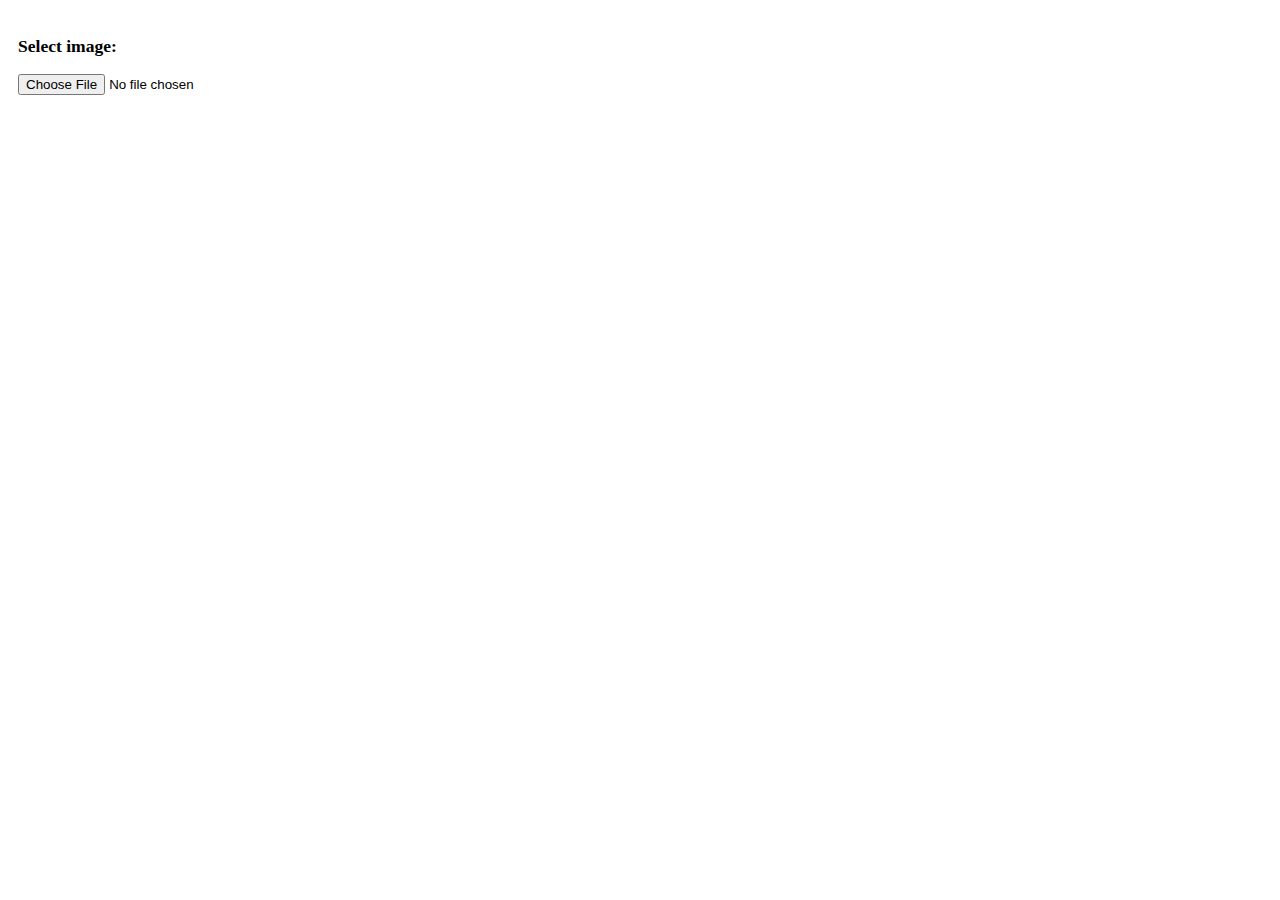
<file: index.html>
<!DOCTYPE html>
<html lang="en">
<head>
    <meta http-equiv="X-UA-Compatible" content="IE=edge,chrome=1">
	<meta http-equiv="Content-Type" content="text/html; charset=utf-8">

	<meta name="viewport" content="user-scalable=no, width=400, initial-scale=1, maximum-scale=1" />
	<meta name="apple-mobile-web-app-capable" content="yes" />
	<meta name="apple-mobile-web-app-status-bar-style" content="yes" />
	<meta name="format-detection" content="email=no" />
	<meta name="HandheldFriendly" content="true" />
    <title>Login</title>
	<script>
		// Settings
		var FileAPI = {
			  html5: !!1
			, debug: !0 // debug mode
			, staticPath: '../dist/'
		};
	</script>
	
    <!--[if lt IE 9]>
    <script src="http://html5shiv.googlecode.com/svn/trunk/html5.js"></script>
    <![endif]-->
    <!-- <link rel="stylesheet" href="css/styles.css"> -->
	<script src="js/FileAPI-master/dist/FileAPI.js"></script>
	<script src="js/FileAPI-master/plugins/FileAPI.exif.js"></script>
	<!-- <script src="//cdnjs.cloudflare.com/ajax/libs/json3/3.2.4/json3.min.js"></script> -->
	
	<style>
		body {
			font-size: 15px;
			font-family: "Helvetica Neue";
		}

		.b-button {
			display: inline-block;
			*display: inline;
			*zoom: 1;
			position: relative;
			overflow: hidden;
			cursor: pointer;
			padding: 4px 15px;
			vertical-align: middle;
			border: 1px solid #ccc;
			border-radius: 3px;
			background-color: #f5f5f5;
			background: -moz-linear-gradient(top, #fff 0%, #f5f5f5 49%, #ececec 50%, #eee 100%);
			background: -webkit-linear-gradient(top, #fff 0%,#f5f5f5 49%,#ececec 50%,#eee 100%);
			background: -o-linear-gradient(top, #fff 0%,#f5f5f5 49%,#ececec 50%,#eee 100%);
			background: linear-gradient(to bottom, #fff 0%,#f5f5f5 49%,#ececec 50%,#eee 100%);
			-webkit-user-select: none;
			-moz-user-select: none;
			user-select: none;
		}
			.b-button_hover {
				border-color: #fa0;
				box-shadow: 0 0 2px #fa0;
			}

			.b-button__text {
			}

			.b-button__input {
				cursor: pointer;
				opacity: 0;
				filter:progid:DXImageTransform.Microsoft.Alpha(opacity=0);
				top: -10px;
				right: -40px;
				font-size: 50px;
				position: absolute;
			}


	#preview {
		max-width: 600px;
		box-shadow: 0 1px 3px rgba(0,0,0,.4);
		border-radius: 3px;
	}
		.b-file {
			height: 40px;
			padding: 5px;
			position: relative;
			overflow: hidden;
			border-radius: 3px;
			background-color: #fcfcfc;
			background: -webkit-linear-gradient(top, #fcfcfc 0%, #f6f6f6 100%);
			background: -moz-linear-gradient(top, #fcfcfc 0%, #f6f6f6 100%);
			background: -o-linear-gradient(top, #fcfcfc 0%, #f6f6f6 100%);
			background: linear-gradient(to bottom, #fcfcfc 0%, #f6f6f6 100%);
			clear: both;
		}
			.b-file__left {
				float: left;
				margin: 1px 0 0 2px;
				line-height: 0;
			}
				.b-file__left_border {
					border: 2px solid #fff;
					border-radius: 4px;
				}

			.b-file__right {
				margin-left: 45px;
			}

			.b-file__name {
				color: #36c;
				cursor: pointer;
				border-bottom: 1px dotted #36c;
				text-decoration: none;
			}
				.b-file__name:hover {
					color: #f00;
					border-bottom-color: #f00;
				}

			.b-file__info {
				color: #666;
				position: absolute;
				font-size: 12px;
				margin-top: 3px;
			}

			.b-file__bar {
				padding-top: 4px;
			}

			.b-file__error {
				color: #c00;
			}
			.b-file__done {
				color: #458383;
			}
			.b-file__abort {
				top: 10px;
				right: 20px;
				width: 15px;
				height: 15px;
				position: absolute;
				color: #c00;
				cursor: pointer;
				font-size: 20px;
				display: none;
			}
				.b-file_upload .b-file__abort { display: block; }

		.b-progress {
			width: 200px;
			height: 10px;
			border: 2px solid #E2E4E2;
			border-radius: 10px;
			box-shadow: inset 0 1px 1px rgba(0,0,0,.2);
			background-color: #d3d3d3;
			position: relative;
		}
			.b-progress__bar {
				width: 0;
				height: 10px;
				border-radius: 10px;
				background-color: #2D9DD7;
				background: -webkit-linear-gradient(top, #2D9DD7 0%, #1C81C7 100%); /* FF3.6+ */
				background: -moz-linear-gradient(top, #2D9DD7 0%, #1C81C7 100%); /* FF3.6+ */
				background: linear-gradient(to bottom, #2D9DD7 0%, #1C81C7 100%); /* FF3.6+ */
				-webkit-transition: width .5s ease-out;
				-moz-transition: width .5s ease-out;
				-ms-transition: width .5s ease-out;
				transition: width .5s ease-out;
			}

		.b-dropzone,
		.b-dropzone__bg {
			top: 0;
			left: 0;
			right: 0;
			bottom: 0;
			z-index: 30000;
			position: absolute;
		}
			.b-dropzone__bg {
				opacity: .2;
				background-color: #2D9DD7
			}
			.b-dropzone__txt {
				color: #1C81C7;
				text-shadow: 0 2px 1px #113C53;
				font-size: 400%;
				font-weight: bold;
				text-align: center;
				width: 500px;
				top: 50%;
				left: 50%;
				margin: -100px 0 0 -250px;
				z-index: 30001;
				position: absolute;
			}

		.b-layer {
			border: 3px solid #fff;
			border-radius: 5px;
			box-shadow: 0 1px 30px #000;
			background-color: #f3f3f3;
			top: 50px;
			left: 50%;
			z-index: 30002;
			position: absolute;
			margin-left: -150px;
			margin-bottom: 100px;
		}
			.b-layer__h1 {
				color: #fff;
				padding: 10px 10px;
				width: 300px;
				overflow: hidden;
				background-color: #2D9DD7;
			}
			.b-layer__img {
				padding: 5px 10px;
				text-align: center;
				border-top: 2px solid #fff;
			}
			.b-layer__info {
				padding: 2px 15px;
				border-top: 2px solid #fff;
			}
				.b-layer__info div {
					width: 280px;
					overflow: hidden;
					white-space: nowrap;
				}


	</style>
	
</head>
<body>
	<div id="drop-zone" class="b-dropzone" style="display: none">
		<div class="b-dropzone__bg"></div>
		<div class="b-dropzone__txt">Drop files there!!!</div>
	</div>
	
	
    <!-- Script 2.2 - login.html -->
<!--     <form action="login.php" method="post" id="loginForm">
        <fieldset>
            <legend>Login</legend>
            <div><label for="email">Email Address</label><input type="email" name="email" id="email" required></div>
            <div><label for="password">Password</label><input type="password" name="password" id="password" required></div>
            <div><label for="submit"></label><input type="submit" value="Login &rarr;" id="submit"></div>
        </fieldset>
    </form> -->
	<!-- <div id="preview">圖片顯示區</div> -->
		

	
	<form style="padding: 10px;">
		<h3>Select image:</h3>
		<div class="btn js-fileapi-wrapper">
			<input name="file" type="file" accept="image/*"/>
		</div>

		<div id="preview" style="display: none;">

			<div class="col">
				<!-- <h4>Watermark position</h4>
				<div id="pos" style="font-size: 12px;">
				</div> -->

				<h4>Output result</h4>
				<div id="output">
					<label>
						<input value="image/jpeg" type="radio" name="type"/>
						image/jpeg
					</label>
					<label>
						<input value="image/png" type="radio" name="type"/>
						image/png
					</label>
					<br/>
					<br/>

					<input name="width" type="text" style="width: 50px; text-align: center"/> x
					<input name="height" type="text" style="width: 50px; text-align: center"/>
				</div>
			</div>

			<div class="col">
				<h4>Preview <span id="preview-processing" class="anim" style="display: none">(processing&hellip;)</span></h4>
				<div id="image"></div>
			</div>

			<div class="col" style="position: absolute; right: 10px;">
				<h4>Server response <span id="uploading" class="anim" style="display: none"></span></h4>
				<div id="server"></div>
			</div>
			<br clear="all"/>

			<div>
				<h4>EXIF</h4>
				<div id="exif"></div>
			</div>
		</div>
	</form>	
	
	
	
	<script src="js/resize.js"></script>
	
	<!-- <input type="file" id="input" value="" onchange="cfile_change()">
	<div>
	<img id="image" src='' />
	</div>
	
	<div class="imgLiquidFill imgLiquid" style="width:300px; height:200px;">
    <img alt="Woody" src="woody.jpg" />
	</div> -->
	<!-- <canvas id="canvas1" width="400" height="400"></canvas> -->
	<!-- <script src="js/imgLiquid-min.js"></script>
	<script src="js/processing.min.js"></script>
    <script src="js/login.js"></script> -->
</body>
</html>
</file>
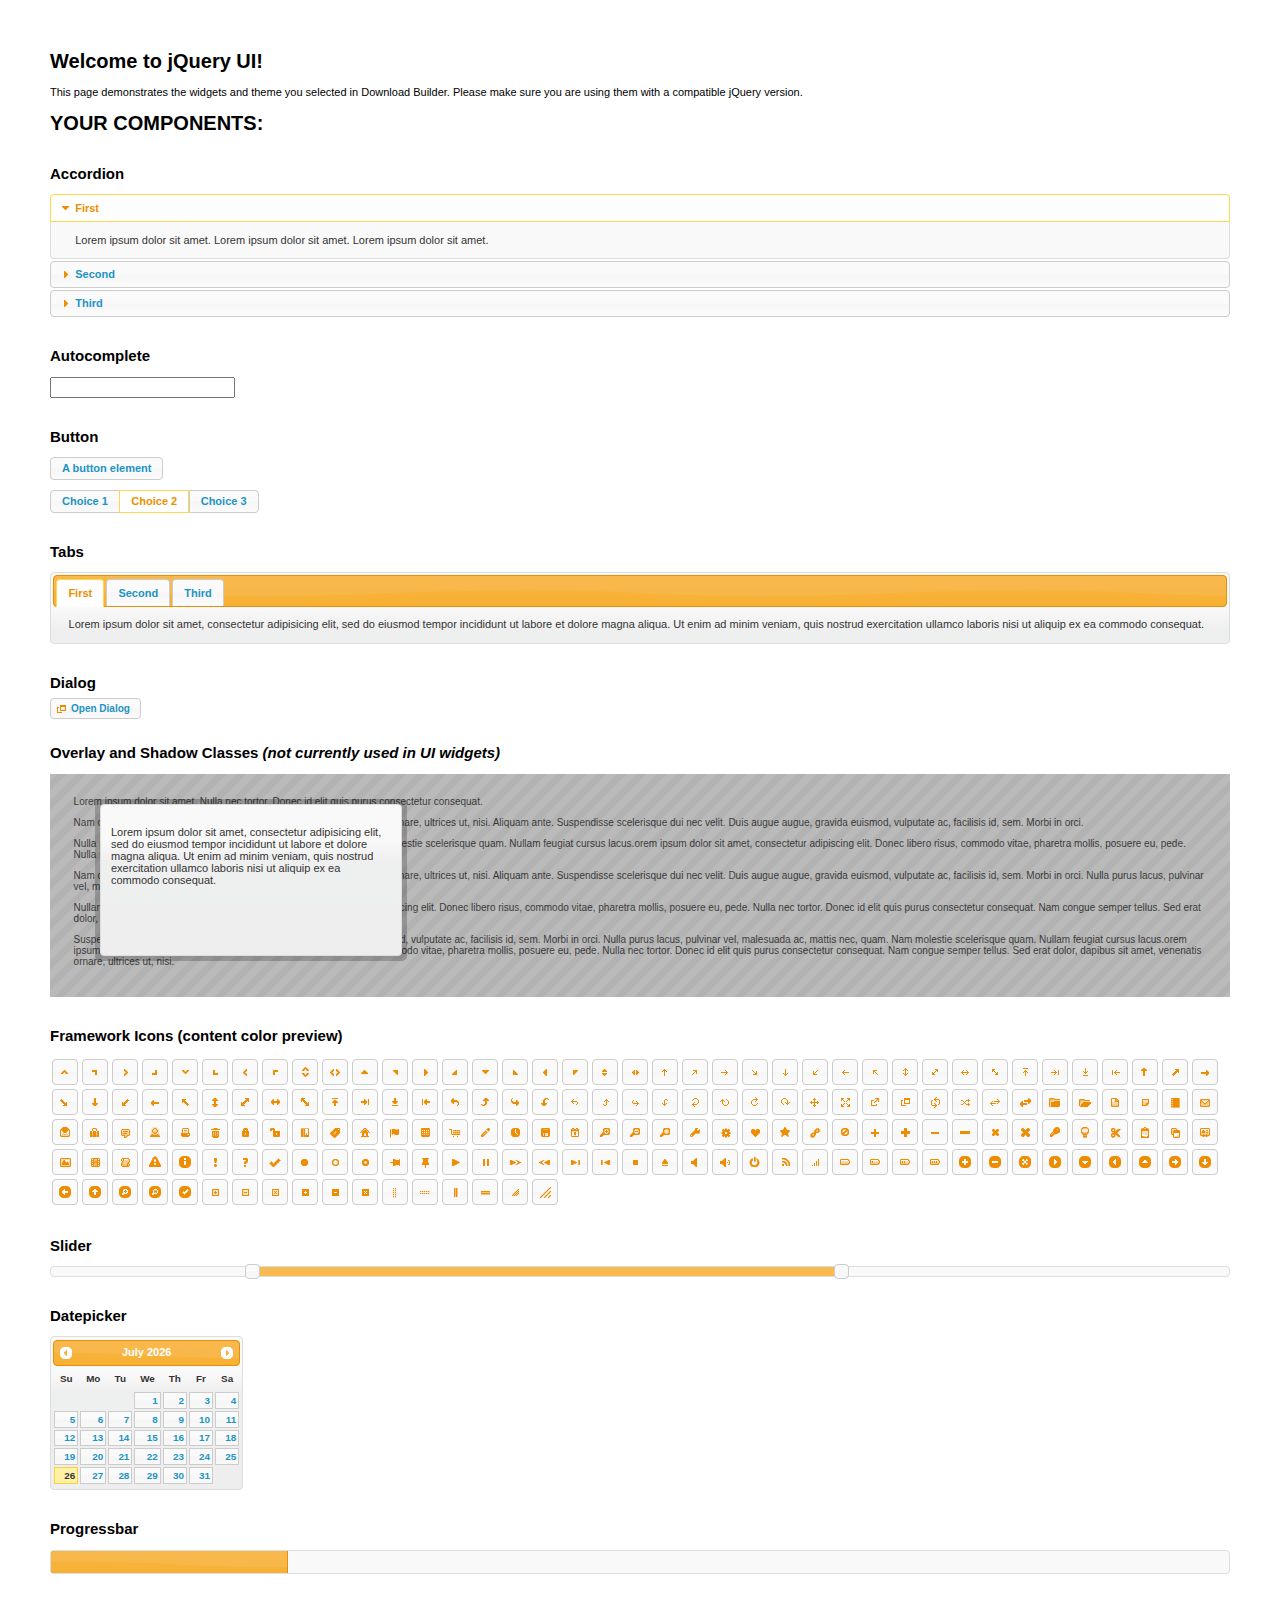
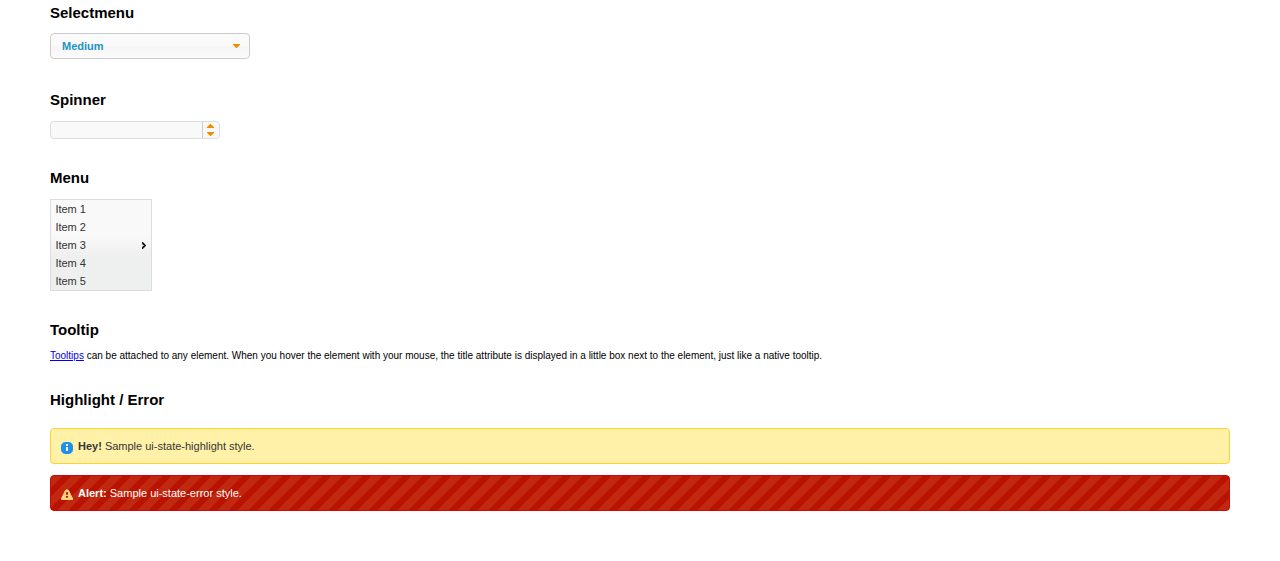
<file: js/jquery-ui-1.11.2/index.html>
<!doctype html>
<html lang="us">
<head>
	<meta charset="utf-8">
	<title>jQuery UI Example Page</title>
	<link href="jquery-ui.css" rel="stylesheet">
	<style>
	body{
		font: 62.5% "Trebuchet MS", sans-serif;
		margin: 50px;
	}
	.demoHeaders {
		margin-top: 2em;
	}
	#dialog-link {
		padding: .4em 1em .4em 20px;
		text-decoration: none;
		position: relative;
	}
	#dialog-link span.ui-icon {
		margin: 0 5px 0 0;
		position: absolute;
		left: .2em;
		top: 50%;
		margin-top: -8px;
	}
	#icons {
		margin: 0;
		padding: 0;
	}
	#icons li {
		margin: 2px;
		position: relative;
		padding: 4px 0;
		cursor: pointer;
		float: left;
		list-style: none;
	}
	#icons span.ui-icon {
		float: left;
		margin: 0 4px;
	}
	.fakewindowcontain .ui-widget-overlay {
		position: absolute;
	}
	select {
		width: 200px;
	}
	</style>
</head>
<body>

<h1>Welcome to jQuery UI!</h1>

<div class="ui-widget">
	<p>This page demonstrates the widgets and theme you selected in Download Builder. Please make sure you are using them with a compatible jQuery version.</p>
</div>

<h1>YOUR COMPONENTS:</h1>


<!-- Accordion -->
<h2 class="demoHeaders">Accordion</h2>
<div id="accordion">
	<h3>First</h3>
	<div>Lorem ipsum dolor sit amet. Lorem ipsum dolor sit amet. Lorem ipsum dolor sit amet.</div>
	<h3>Second</h3>
	<div>Phasellus mattis tincidunt nibh.</div>
	<h3>Third</h3>
	<div>Nam dui erat, auctor a, dignissim quis.</div>
</div>



<!-- Autocomplete -->
<h2 class="demoHeaders">Autocomplete</h2>
<div>
	<input id="autocomplete" title="type &quot;a&quot;">
</div>



<!-- Button -->
<h2 class="demoHeaders">Button</h2>
<button id="button">A button element</button>
<form style="margin-top: 1em;">
	<div id="radioset">
		<input type="radio" id="radio1" name="radio"><label for="radio1">Choice 1</label>
		<input type="radio" id="radio2" name="radio" checked="checked"><label for="radio2">Choice 2</label>
		<input type="radio" id="radio3" name="radio"><label for="radio3">Choice 3</label>
	</div>
</form>



<!-- Tabs -->
<h2 class="demoHeaders">Tabs</h2>
<div id="tabs">
	<ul>
		<li><a href="#tabs-1">First</a></li>
		<li><a href="#tabs-2">Second</a></li>
		<li><a href="#tabs-3">Third</a></li>
	</ul>
	<div id="tabs-1">Lorem ipsum dolor sit amet, consectetur adipisicing elit, sed do eiusmod tempor incididunt ut labore et dolore magna aliqua. Ut enim ad minim veniam, quis nostrud exercitation ullamco laboris nisi ut aliquip ex ea commodo consequat.</div>
	<div id="tabs-2">Phasellus mattis tincidunt nibh. Cras orci urna, blandit id, pretium vel, aliquet ornare, felis. Maecenas scelerisque sem non nisl. Fusce sed lorem in enim dictum bibendum.</div>
	<div id="tabs-3">Nam dui erat, auctor a, dignissim quis, sollicitudin eu, felis. Pellentesque nisi urna, interdum eget, sagittis et, consequat vestibulum, lacus. Mauris porttitor ullamcorper augue.</div>
</div>



<!-- Dialog NOTE: Dialog is not generated by UI in this demo so it can be visually styled in themeroller-->
<h2 class="demoHeaders">Dialog</h2>
<p><a href="#" id="dialog-link" class="ui-state-default ui-corner-all"><span class="ui-icon ui-icon-newwin"></span>Open Dialog</a></p>

<h2 class="demoHeaders">Overlay and Shadow Classes <em>(not currently used in UI widgets)</em></h2>
<div style="position: relative; width: 96%; height: 200px; padding:1% 2%; overflow:hidden;" class="fakewindowcontain">
	<p>Lorem ipsum dolor sit amet,  Nulla nec tortor. Donec id elit quis purus consectetur consequat. </p><p>Nam congue semper tellus. Sed erat dolor, dapibus sit amet, venenatis ornare, ultrices ut, nisi. Aliquam ante. Suspendisse scelerisque dui nec velit. Duis augue augue, gravida euismod, vulputate ac, facilisis id, sem. Morbi in orci. </p><p>Nulla purus lacus, pulvinar vel, malesuada ac, mattis nec, quam. Nam molestie scelerisque quam. Nullam feugiat cursus lacus.orem ipsum dolor sit amet, consectetur adipiscing elit. Donec libero risus, commodo vitae, pharetra mollis, posuere eu, pede. Nulla nec tortor. Donec id elit quis purus consectetur consequat. </p><p>Nam congue semper tellus. Sed erat dolor, dapibus sit amet, venenatis ornare, ultrices ut, nisi. Aliquam ante. Suspendisse scelerisque dui nec velit. Duis augue augue, gravida euismod, vulputate ac, facilisis id, sem. Morbi in orci. Nulla purus lacus, pulvinar vel, malesuada ac, mattis nec, quam. Nam molestie scelerisque quam. </p><p>Nullam feugiat cursus lacus.orem ipsum dolor sit amet, consectetur adipiscing elit. Donec libero risus, commodo vitae, pharetra mollis, posuere eu, pede. Nulla nec tortor. Donec id elit quis purus consectetur consequat. Nam congue semper tellus. Sed erat dolor, dapibus sit amet, venenatis ornare, ultrices ut, nisi. Aliquam ante. </p><p>Suspendisse scelerisque dui nec velit. Duis augue augue, gravida euismod, vulputate ac, facilisis id, sem. Morbi in orci. Nulla purus lacus, pulvinar vel, malesuada ac, mattis nec, quam. Nam molestie scelerisque quam. Nullam feugiat cursus lacus.orem ipsum dolor sit amet, consectetur adipiscing elit. Donec libero risus, commodo vitae, pharetra mollis, posuere eu, pede. Nulla nec tortor. Donec id elit quis purus consectetur consequat. Nam congue semper tellus. Sed erat dolor, dapibus sit amet, venenatis ornare, ultrices ut, nisi. </p>

	<!-- ui-dialog -->
	<div class="ui-overlay"><div class="ui-widget-overlay"></div><div class="ui-widget-shadow ui-corner-all" style="width: 302px; height: 152px; position: absolute; left: 50px; top: 30px;"></div></div>
	<div style="position: absolute; width: 280px; height: 130px;left: 50px; top: 30px; padding: 10px;" class="ui-widget ui-widget-content ui-corner-all">
		<div class="ui-dialog-content ui-widget-content" style="background: none; border: 0;">
			<p>Lorem ipsum dolor sit amet, consectetur adipisicing elit, sed do eiusmod tempor incididunt ut labore et dolore magna aliqua. Ut enim ad minim veniam, quis nostrud exercitation ullamco laboris nisi ut aliquip ex ea commodo consequat.</p>
		</div>
	</div>

</div>

<!-- ui-dialog -->
<div id="dialog" title="Dialog Title">
	<p>Lorem ipsum dolor sit amet, consectetur adipisicing elit, sed do eiusmod tempor incididunt ut labore et dolore magna aliqua. Ut enim ad minim veniam, quis nostrud exercitation ullamco laboris nisi ut aliquip ex ea commodo consequat.</p>
</div>



<h2 class="demoHeaders">Framework Icons (content color preview)</h2>
<ul id="icons" class="ui-widget ui-helper-clearfix">
	<li class="ui-state-default ui-corner-all" title=".ui-icon-carat-1-n"><span class="ui-icon ui-icon-carat-1-n"></span></li>
	<li class="ui-state-default ui-corner-all" title=".ui-icon-carat-1-ne"><span class="ui-icon ui-icon-carat-1-ne"></span></li>
	<li class="ui-state-default ui-corner-all" title=".ui-icon-carat-1-e"><span class="ui-icon ui-icon-carat-1-e"></span></li>
	<li class="ui-state-default ui-corner-all" title=".ui-icon-carat-1-se"><span class="ui-icon ui-icon-carat-1-se"></span></li>
	<li class="ui-state-default ui-corner-all" title=".ui-icon-carat-1-s"><span class="ui-icon ui-icon-carat-1-s"></span></li>
	<li class="ui-state-default ui-corner-all" title=".ui-icon-carat-1-sw"><span class="ui-icon ui-icon-carat-1-sw"></span></li>
	<li class="ui-state-default ui-corner-all" title=".ui-icon-carat-1-w"><span class="ui-icon ui-icon-carat-1-w"></span></li>
	<li class="ui-state-default ui-corner-all" title=".ui-icon-carat-1-nw"><span class="ui-icon ui-icon-carat-1-nw"></span></li>
	<li class="ui-state-default ui-corner-all" title=".ui-icon-carat-2-n-s"><span class="ui-icon ui-icon-carat-2-n-s"></span></li>
	<li class="ui-state-default ui-corner-all" title=".ui-icon-carat-2-e-w"><span class="ui-icon ui-icon-carat-2-e-w"></span></li>
	<li class="ui-state-default ui-corner-all" title=".ui-icon-triangle-1-n"><span class="ui-icon ui-icon-triangle-1-n"></span></li>
	<li class="ui-state-default ui-corner-all" title=".ui-icon-triangle-1-ne"><span class="ui-icon ui-icon-triangle-1-ne"></span></li>
	<li class="ui-state-default ui-corner-all" title=".ui-icon-triangle-1-e"><span class="ui-icon ui-icon-triangle-1-e"></span></li>
	<li class="ui-state-default ui-corner-all" title=".ui-icon-triangle-1-se"><span class="ui-icon ui-icon-triangle-1-se"></span></li>
	<li class="ui-state-default ui-corner-all" title=".ui-icon-triangle-1-s"><span class="ui-icon ui-icon-triangle-1-s"></span></li>
	<li class="ui-state-default ui-corner-all" title=".ui-icon-triangle-1-sw"><span class="ui-icon ui-icon-triangle-1-sw"></span></li>
	<li class="ui-state-default ui-corner-all" title=".ui-icon-triangle-1-w"><span class="ui-icon ui-icon-triangle-1-w"></span></li>
	<li class="ui-state-default ui-corner-all" title=".ui-icon-triangle-1-nw"><span class="ui-icon ui-icon-triangle-1-nw"></span></li>
	<li class="ui-state-default ui-corner-all" title=".ui-icon-triangle-2-n-s"><span class="ui-icon ui-icon-triangle-2-n-s"></span></li>
	<li class="ui-state-default ui-corner-all" title=".ui-icon-triangle-2-e-w"><span class="ui-icon ui-icon-triangle-2-e-w"></span></li>
	<li class="ui-state-default ui-corner-all" title=".ui-icon-arrow-1-n"><span class="ui-icon ui-icon-arrow-1-n"></span></li>
	<li class="ui-state-default ui-corner-all" title=".ui-icon-arrow-1-ne"><span class="ui-icon ui-icon-arrow-1-ne"></span></li>
	<li class="ui-state-default ui-corner-all" title=".ui-icon-arrow-1-e"><span class="ui-icon ui-icon-arrow-1-e"></span></li>
	<li class="ui-state-default ui-corner-all" title=".ui-icon-arrow-1-se"><span class="ui-icon ui-icon-arrow-1-se"></span></li>
	<li class="ui-state-default ui-corner-all" title=".ui-icon-arrow-1-s"><span class="ui-icon ui-icon-arrow-1-s"></span></li>
	<li class="ui-state-default ui-corner-all" title=".ui-icon-arrow-1-sw"><span class="ui-icon ui-icon-arrow-1-sw"></span></li>
	<li class="ui-state-default ui-corner-all" title=".ui-icon-arrow-1-w"><span class="ui-icon ui-icon-arrow-1-w"></span></li>
	<li class="ui-state-default ui-corner-all" title=".ui-icon-arrow-1-nw"><span class="ui-icon ui-icon-arrow-1-nw"></span></li>
	<li class="ui-state-default ui-corner-all" title=".ui-icon-arrow-2-n-s"><span class="ui-icon ui-icon-arrow-2-n-s"></span></li>
	<li class="ui-state-default ui-corner-all" title=".ui-icon-arrow-2-ne-sw"><span class="ui-icon ui-icon-arrow-2-ne-sw"></span></li>
	<li class="ui-state-default ui-corner-all" title=".ui-icon-arrow-2-e-w"><span class="ui-icon ui-icon-arrow-2-e-w"></span></li>
	<li class="ui-state-default ui-corner-all" title=".ui-icon-arrow-2-se-nw"><span class="ui-icon ui-icon-arrow-2-se-nw"></span></li>
	<li class="ui-state-default ui-corner-all" title=".ui-icon-arrowstop-1-n"><span class="ui-icon ui-icon-arrowstop-1-n"></span></li>
	<li class="ui-state-default ui-corner-all" title=".ui-icon-arrowstop-1-e"><span class="ui-icon ui-icon-arrowstop-1-e"></span></li>
	<li class="ui-state-default ui-corner-all" title=".ui-icon-arrowstop-1-s"><span class="ui-icon ui-icon-arrowstop-1-s"></span></li>
	<li class="ui-state-default ui-corner-all" title=".ui-icon-arrowstop-1-w"><span class="ui-icon ui-icon-arrowstop-1-w"></span></li>
	<li class="ui-state-default ui-corner-all" title=".ui-icon-arrowthick-1-n"><span class="ui-icon ui-icon-arrowthick-1-n"></span></li>
	<li class="ui-state-default ui-corner-all" title=".ui-icon-arrowthick-1-ne"><span class="ui-icon ui-icon-arrowthick-1-ne"></span></li>
	<li class="ui-state-default ui-corner-all" title=".ui-icon-arrowthick-1-e"><span class="ui-icon ui-icon-arrowthick-1-e"></span></li>
	<li class="ui-state-default ui-corner-all" title=".ui-icon-arrowthick-1-se"><span class="ui-icon ui-icon-arrowthick-1-se"></span></li>
	<li class="ui-state-default ui-corner-all" title=".ui-icon-arrowthick-1-s"><span class="ui-icon ui-icon-arrowthick-1-s"></span></li>
	<li class="ui-state-default ui-corner-all" title=".ui-icon-arrowthick-1-sw"><span class="ui-icon ui-icon-arrowthick-1-sw"></span></li>
	<li class="ui-state-default ui-corner-all" title=".ui-icon-arrowthick-1-w"><span class="ui-icon ui-icon-arrowthick-1-w"></span></li>
	<li class="ui-state-default ui-corner-all" title=".ui-icon-arrowthick-1-nw"><span class="ui-icon ui-icon-arrowthick-1-nw"></span></li>
	<li class="ui-state-default ui-corner-all" title=".ui-icon-arrowthick-2-n-s"><span class="ui-icon ui-icon-arrowthick-2-n-s"></span></li>
	<li class="ui-state-default ui-corner-all" title=".ui-icon-arrowthick-2-ne-sw"><span class="ui-icon ui-icon-arrowthick-2-ne-sw"></span></li>
	<li class="ui-state-default ui-corner-all" title=".ui-icon-arrowthick-2-e-w"><span class="ui-icon ui-icon-arrowthick-2-e-w"></span></li>
	<li class="ui-state-default ui-corner-all" title=".ui-icon-arrowthick-2-se-nw"><span class="ui-icon ui-icon-arrowthick-2-se-nw"></span></li>
	<li class="ui-state-default ui-corner-all" title=".ui-icon-arrowthickstop-1-n"><span class="ui-icon ui-icon-arrowthickstop-1-n"></span></li>
	<li class="ui-state-default ui-corner-all" title=".ui-icon-arrowthickstop-1-e"><span class="ui-icon ui-icon-arrowthickstop-1-e"></span></li>
	<li class="ui-state-default ui-corner-all" title=".ui-icon-arrowthickstop-1-s"><span class="ui-icon ui-icon-arrowthickstop-1-s"></span></li>
	<li class="ui-state-default ui-corner-all" title=".ui-icon-arrowthickstop-1-w"><span class="ui-icon ui-icon-arrowthickstop-1-w"></span></li>
	<li class="ui-state-default ui-corner-all" title=".ui-icon-arrowreturnthick-1-w"><span class="ui-icon ui-icon-arrowreturnthick-1-w"></span></li>
	<li class="ui-state-default ui-corner-all" title=".ui-icon-arrowreturnthick-1-n"><span class="ui-icon ui-icon-arrowreturnthick-1-n"></span></li>
	<li class="ui-state-default ui-corner-all" title=".ui-icon-arrowreturnthick-1-e"><span class="ui-icon ui-icon-arrowreturnthick-1-e"></span></li>
	<li class="ui-state-default ui-corner-all" title=".ui-icon-arrowreturnthick-1-s"><span class="ui-icon ui-icon-arrowreturnthick-1-s"></span></li>
	<li class="ui-state-default ui-corner-all" title=".ui-icon-arrowreturn-1-w"><span class="ui-icon ui-icon-arrowreturn-1-w"></span></li>
	<li class="ui-state-default ui-corner-all" title=".ui-icon-arrowreturn-1-n"><span class="ui-icon ui-icon-arrowreturn-1-n"></span></li>
	<li class="ui-state-default ui-corner-all" title=".ui-icon-arrowreturn-1-e"><span class="ui-icon ui-icon-arrowreturn-1-e"></span></li>
	<li class="ui-state-default ui-corner-all" title=".ui-icon-arrowreturn-1-s"><span class="ui-icon ui-icon-arrowreturn-1-s"></span></li>
	<li class="ui-state-default ui-corner-all" title=".ui-icon-arrowrefresh-1-w"><span class="ui-icon ui-icon-arrowrefresh-1-w"></span></li>
	<li class="ui-state-default ui-corner-all" title=".ui-icon-arrowrefresh-1-n"><span class="ui-icon ui-icon-arrowrefresh-1-n"></span></li>
	<li class="ui-state-default ui-corner-all" title=".ui-icon-arrowrefresh-1-e"><span class="ui-icon ui-icon-arrowrefresh-1-e"></span></li>
	<li class="ui-state-default ui-corner-all" title=".ui-icon-arrowrefresh-1-s"><span class="ui-icon ui-icon-arrowrefresh-1-s"></span></li>
	<li class="ui-state-default ui-corner-all" title=".ui-icon-arrow-4"><span class="ui-icon ui-icon-arrow-4"></span></li>
	<li class="ui-state-default ui-corner-all" title=".ui-icon-arrow-4-diag"><span class="ui-icon ui-icon-arrow-4-diag"></span></li>
	<li class="ui-state-default ui-corner-all" title=".ui-icon-extlink"><span class="ui-icon ui-icon-extlink"></span></li>
	<li class="ui-state-default ui-corner-all" title=".ui-icon-newwin"><span class="ui-icon ui-icon-newwin"></span></li>
	<li class="ui-state-default ui-corner-all" title=".ui-icon-refresh"><span class="ui-icon ui-icon-refresh"></span></li>
	<li class="ui-state-default ui-corner-all" title=".ui-icon-shuffle"><span class="ui-icon ui-icon-shuffle"></span></li>
	<li class="ui-state-default ui-corner-all" title=".ui-icon-transfer-e-w"><span class="ui-icon ui-icon-transfer-e-w"></span></li>
	<li class="ui-state-default ui-corner-all" title=".ui-icon-transferthick-e-w"><span class="ui-icon ui-icon-transferthick-e-w"></span></li>
	<li class="ui-state-default ui-corner-all" title=".ui-icon-folder-collapsed"><span class="ui-icon ui-icon-folder-collapsed"></span></li>
	<li class="ui-state-default ui-corner-all" title=".ui-icon-folder-open"><span class="ui-icon ui-icon-folder-open"></span></li>
	<li class="ui-state-default ui-corner-all" title=".ui-icon-document"><span class="ui-icon ui-icon-document"></span></li>
	<li class="ui-state-default ui-corner-all" title=".ui-icon-document-b"><span class="ui-icon ui-icon-document-b"></span></li>
	<li class="ui-state-default ui-corner-all" title=".ui-icon-note"><span class="ui-icon ui-icon-note"></span></li>
	<li class="ui-state-default ui-corner-all" title=".ui-icon-mail-closed"><span class="ui-icon ui-icon-mail-closed"></span></li>
	<li class="ui-state-default ui-corner-all" title=".ui-icon-mail-open"><span class="ui-icon ui-icon-mail-open"></span></li>
	<li class="ui-state-default ui-corner-all" title=".ui-icon-suitcase"><span class="ui-icon ui-icon-suitcase"></span></li>
	<li class="ui-state-default ui-corner-all" title=".ui-icon-comment"><span class="ui-icon ui-icon-comment"></span></li>
	<li class="ui-state-default ui-corner-all" title=".ui-icon-person"><span class="ui-icon ui-icon-person"></span></li>
	<li class="ui-state-default ui-corner-all" title=".ui-icon-print"><span class="ui-icon ui-icon-print"></span></li>
	<li class="ui-state-default ui-corner-all" title=".ui-icon-trash"><span class="ui-icon ui-icon-trash"></span></li>
	<li class="ui-state-default ui-corner-all" title=".ui-icon-locked"><span class="ui-icon ui-icon-locked"></span></li>
	<li class="ui-state-default ui-corner-all" title=".ui-icon-unlocked"><span class="ui-icon ui-icon-unlocked"></span></li>
	<li class="ui-state-default ui-corner-all" title=".ui-icon-bookmark"><span class="ui-icon ui-icon-bookmark"></span></li>
	<li class="ui-state-default ui-corner-all" title=".ui-icon-tag"><span class="ui-icon ui-icon-tag"></span></li>
	<li class="ui-state-default ui-corner-all" title=".ui-icon-home"><span class="ui-icon ui-icon-home"></span></li>
	<li class="ui-state-default ui-corner-all" title=".ui-icon-flag"><span class="ui-icon ui-icon-flag"></span></li>
	<li class="ui-state-default ui-corner-all" title=".ui-icon-calculator"><span class="ui-icon ui-icon-calculator"></span></li>
	<li class="ui-state-default ui-corner-all" title=".ui-icon-cart"><span class="ui-icon ui-icon-cart"></span></li>
	<li class="ui-state-default ui-corner-all" title=".ui-icon-pencil"><span class="ui-icon ui-icon-pencil"></span></li>
	<li class="ui-state-default ui-corner-all" title=".ui-icon-clock"><span class="ui-icon ui-icon-clock"></span></li>
	<li class="ui-state-default ui-corner-all" title=".ui-icon-disk"><span class="ui-icon ui-icon-disk"></span></li>
	<li class="ui-state-default ui-corner-all" title=".ui-icon-calendar"><span class="ui-icon ui-icon-calendar"></span></li>
	<li class="ui-state-default ui-corner-all" title=".ui-icon-zoomin"><span class="ui-icon ui-icon-zoomin"></span></li>
	<li class="ui-state-default ui-corner-all" title=".ui-icon-zoomout"><span class="ui-icon ui-icon-zoomout"></span></li>
	<li class="ui-state-default ui-corner-all" title=".ui-icon-search"><span class="ui-icon ui-icon-search"></span></li>
	<li class="ui-state-default ui-corner-all" title=".ui-icon-wrench"><span class="ui-icon ui-icon-wrench"></span></li>
	<li class="ui-state-default ui-corner-all" title=".ui-icon-gear"><span class="ui-icon ui-icon-gear"></span></li>
	<li class="ui-state-default ui-corner-all" title=".ui-icon-heart"><span class="ui-icon ui-icon-heart"></span></li>
	<li class="ui-state-default ui-corner-all" title=".ui-icon-star"><span class="ui-icon ui-icon-star"></span></li>
	<li class="ui-state-default ui-corner-all" title=".ui-icon-link"><span class="ui-icon ui-icon-link"></span></li>
	<li class="ui-state-default ui-corner-all" title=".ui-icon-cancel"><span class="ui-icon ui-icon-cancel"></span></li>
	<li class="ui-state-default ui-corner-all" title=".ui-icon-plus"><span class="ui-icon ui-icon-plus"></span></li>
	<li class="ui-state-default ui-corner-all" title=".ui-icon-plusthick"><span class="ui-icon ui-icon-plusthick"></span></li>
	<li class="ui-state-default ui-corner-all" title=".ui-icon-minus"><span class="ui-icon ui-icon-minus"></span></li>
	<li class="ui-state-default ui-corner-all" title=".ui-icon-minusthick"><span class="ui-icon ui-icon-minusthick"></span></li>
	<li class="ui-state-default ui-corner-all" title=".ui-icon-close"><span class="ui-icon ui-icon-close"></span></li>
	<li class="ui-state-default ui-corner-all" title=".ui-icon-closethick"><span class="ui-icon ui-icon-closethick"></span></li>
	<li class="ui-state-default ui-corner-all" title=".ui-icon-key"><span class="ui-icon ui-icon-key"></span></li>
	<li class="ui-state-default ui-corner-all" title=".ui-icon-lightbulb"><span class="ui-icon ui-icon-lightbulb"></span></li>
	<li class="ui-state-default ui-corner-all" title=".ui-icon-scissors"><span class="ui-icon ui-icon-scissors"></span></li>
	<li class="ui-state-default ui-corner-all" title=".ui-icon-clipboard"><span class="ui-icon ui-icon-clipboard"></span></li>
	<li class="ui-state-default ui-corner-all" title=".ui-icon-copy"><span class="ui-icon ui-icon-copy"></span></li>
	<li class="ui-state-default ui-corner-all" title=".ui-icon-contact"><span class="ui-icon ui-icon-contact"></span></li>
	<li class="ui-state-default ui-corner-all" title=".ui-icon-image"><span class="ui-icon ui-icon-image"></span></li>
	<li class="ui-state-default ui-corner-all" title=".ui-icon-video"><span class="ui-icon ui-icon-video"></span></li>
	<li class="ui-state-default ui-corner-all" title=".ui-icon-script"><span class="ui-icon ui-icon-script"></span></li>
	<li class="ui-state-default ui-corner-all" title=".ui-icon-alert"><span class="ui-icon ui-icon-alert"></span></li>
	<li class="ui-state-default ui-corner-all" title=".ui-icon-info"><span class="ui-icon ui-icon-info"></span></li>
	<li class="ui-state-default ui-corner-all" title=".ui-icon-notice"><span class="ui-icon ui-icon-notice"></span></li>
	<li class="ui-state-default ui-corner-all" title=".ui-icon-help"><span class="ui-icon ui-icon-help"></span></li>
	<li class="ui-state-default ui-corner-all" title=".ui-icon-check"><span class="ui-icon ui-icon-check"></span></li>
	<li class="ui-state-default ui-corner-all" title=".ui-icon-bullet"><span class="ui-icon ui-icon-bullet"></span></li>
	<li class="ui-state-default ui-corner-all" title=".ui-icon-radio-off"><span class="ui-icon ui-icon-radio-off"></span></li>
	<li class="ui-state-default ui-corner-all" title=".ui-icon-radio-on"><span class="ui-icon ui-icon-radio-on"></span></li>
	<li class="ui-state-default ui-corner-all" title=".ui-icon-pin-w"><span class="ui-icon ui-icon-pin-w"></span></li>
	<li class="ui-state-default ui-corner-all" title=".ui-icon-pin-s"><span class="ui-icon ui-icon-pin-s"></span></li>
	<li class="ui-state-default ui-corner-all" title=".ui-icon-play"><span class="ui-icon ui-icon-play"></span></li>
	<li class="ui-state-default ui-corner-all" title=".ui-icon-pause"><span class="ui-icon ui-icon-pause"></span></li>
	<li class="ui-state-default ui-corner-all" title=".ui-icon-seek-next"><span class="ui-icon ui-icon-seek-next"></span></li>
	<li class="ui-state-default ui-corner-all" title=".ui-icon-seek-prev"><span class="ui-icon ui-icon-seek-prev"></span></li>
	<li class="ui-state-default ui-corner-all" title=".ui-icon-seek-end"><span class="ui-icon ui-icon-seek-end"></span></li>
	<li class="ui-state-default ui-corner-all" title=".ui-icon-seek-first"><span class="ui-icon ui-icon-seek-first"></span></li>
	<li class="ui-state-default ui-corner-all" title=".ui-icon-stop"><span class="ui-icon ui-icon-stop"></span></li>
	<li class="ui-state-default ui-corner-all" title=".ui-icon-eject"><span class="ui-icon ui-icon-eject"></span></li>
	<li class="ui-state-default ui-corner-all" title=".ui-icon-volume-off"><span class="ui-icon ui-icon-volume-off"></span></li>
	<li class="ui-state-default ui-corner-all" title=".ui-icon-volume-on"><span class="ui-icon ui-icon-volume-on"></span></li>
	<li class="ui-state-default ui-corner-all" title=".ui-icon-power"><span class="ui-icon ui-icon-power"></span></li>
	<li class="ui-state-default ui-corner-all" title=".ui-icon-signal-diag"><span class="ui-icon ui-icon-signal-diag"></span></li>
	<li class="ui-state-default ui-corner-all" title=".ui-icon-signal"><span class="ui-icon ui-icon-signal"></span></li>
	<li class="ui-state-default ui-corner-all" title=".ui-icon-battery-0"><span class="ui-icon ui-icon-battery-0"></span></li>
	<li class="ui-state-default ui-corner-all" title=".ui-icon-battery-1"><span class="ui-icon ui-icon-battery-1"></span></li>
	<li class="ui-state-default ui-corner-all" title=".ui-icon-battery-2"><span class="ui-icon ui-icon-battery-2"></span></li>
	<li class="ui-state-default ui-corner-all" title=".ui-icon-battery-3"><span class="ui-icon ui-icon-battery-3"></span></li>
	<li class="ui-state-default ui-corner-all" title=".ui-icon-circle-plus"><span class="ui-icon ui-icon-circle-plus"></span></li>
	<li class="ui-state-default ui-corner-all" title=".ui-icon-circle-minus"><span class="ui-icon ui-icon-circle-minus"></span></li>
	<li class="ui-state-default ui-corner-all" title=".ui-icon-circle-close"><span class="ui-icon ui-icon-circle-close"></span></li>
	<li class="ui-state-default ui-corner-all" title=".ui-icon-circle-triangle-e"><span class="ui-icon ui-icon-circle-triangle-e"></span></li>
	<li class="ui-state-default ui-corner-all" title=".ui-icon-circle-triangle-s"><span class="ui-icon ui-icon-circle-triangle-s"></span></li>
	<li class="ui-state-default ui-corner-all" title=".ui-icon-circle-triangle-w"><span class="ui-icon ui-icon-circle-triangle-w"></span></li>
	<li class="ui-state-default ui-corner-all" title=".ui-icon-circle-triangle-n"><span class="ui-icon ui-icon-circle-triangle-n"></span></li>
	<li class="ui-state-default ui-corner-all" title=".ui-icon-circle-arrow-e"><span class="ui-icon ui-icon-circle-arrow-e"></span></li>
	<li class="ui-state-default ui-corner-all" title=".ui-icon-circle-arrow-s"><span class="ui-icon ui-icon-circle-arrow-s"></span></li>
	<li class="ui-state-default ui-corner-all" title=".ui-icon-circle-arrow-w"><span class="ui-icon ui-icon-circle-arrow-w"></span></li>
	<li class="ui-state-default ui-corner-all" title=".ui-icon-circle-arrow-n"><span class="ui-icon ui-icon-circle-arrow-n"></span></li>
	<li class="ui-state-default ui-corner-all" title=".ui-icon-circle-zoomin"><span class="ui-icon ui-icon-circle-zoomin"></span></li>
	<li class="ui-state-default ui-corner-all" title=".ui-icon-circle-zoomout"><span class="ui-icon ui-icon-circle-zoomout"></span></li>
	<li class="ui-state-default ui-corner-all" title=".ui-icon-circle-check"><span class="ui-icon ui-icon-circle-check"></span></li>
	<li class="ui-state-default ui-corner-all" title=".ui-icon-circlesmall-plus"><span class="ui-icon ui-icon-circlesmall-plus"></span></li>
	<li class="ui-state-default ui-corner-all" title=".ui-icon-circlesmall-minus"><span class="ui-icon ui-icon-circlesmall-minus"></span></li>
	<li class="ui-state-default ui-corner-all" title=".ui-icon-circlesmall-close"><span class="ui-icon ui-icon-circlesmall-close"></span></li>
	<li class="ui-state-default ui-corner-all" title=".ui-icon-squaresmall-plus"><span class="ui-icon ui-icon-squaresmall-plus"></span></li>
	<li class="ui-state-default ui-corner-all" title=".ui-icon-squaresmall-minus"><span class="ui-icon ui-icon-squaresmall-minus"></span></li>
	<li class="ui-state-default ui-corner-all" title=".ui-icon-squaresmall-close"><span class="ui-icon ui-icon-squaresmall-close"></span></li>
	<li class="ui-state-default ui-corner-all" title=".ui-icon-grip-dotted-vertical"><span class="ui-icon ui-icon-grip-dotted-vertical"></span></li>
	<li class="ui-state-default ui-corner-all" title=".ui-icon-grip-dotted-horizontal"><span class="ui-icon ui-icon-grip-dotted-horizontal"></span></li>
	<li class="ui-state-default ui-corner-all" title=".ui-icon-grip-solid-vertical"><span class="ui-icon ui-icon-grip-solid-vertical"></span></li>
	<li class="ui-state-default ui-corner-all" title=".ui-icon-grip-solid-horizontal"><span class="ui-icon ui-icon-grip-solid-horizontal"></span></li>
	<li class="ui-state-default ui-corner-all" title=".ui-icon-gripsmall-diagonal-se"><span class="ui-icon ui-icon-gripsmall-diagonal-se"></span></li>
	<li class="ui-state-default ui-corner-all" title=".ui-icon-grip-diagonal-se"><span class="ui-icon ui-icon-grip-diagonal-se"></span></li>
</ul>


<!-- Slider -->
<h2 class="demoHeaders">Slider</h2>
<div id="slider"></div>



<!-- Datepicker -->
<h2 class="demoHeaders">Datepicker</h2>
<div id="datepicker"></div>



<!-- Progressbar -->
<h2 class="demoHeaders">Progressbar</h2>
<div id="progressbar"></div>



<!-- Progressbar -->
<h2 class="demoHeaders">Selectmenu</h2>
<select id="selectmenu">
	<option>Slower</option>
	<option>Slow</option>
	<option selected="selected">Medium</option>
	<option>Fast</option>
	<option>Faster</option>
</select>



<!-- Spinner -->
<h2 class="demoHeaders">Spinner</h2>
<input id="spinner">



<!-- Menu -->
<h2 class="demoHeaders">Menu</h2>
<ul style="width:100px;" id="menu">
	<li>Item 1</li>
	<li>Item 2</li>
	<li>Item 3
		<ul>
			<li>Item 3-1</li>
			<li>Item 3-2</li>
			<li>Item 3-3</li>
			<li>Item 3-4</li>
			<li>Item 3-5</li>
		</ul>
	</li>
	<li>Item 4</li>
	<li>Item 5</li>
</ul>



<!-- Tooltip -->
<h2 class="demoHeaders">Tooltip</h2>
<p id="tooltip">
	<a href="#" title="That&apos;s what this widget is">Tooltips</a> can be attached to any element. When you hover
the element with your mouse, the title attribute is displayed in a little box next to the element, just like a native tooltip.
</p>


<!-- Highlight / Error -->
<h2 class="demoHeaders">Highlight / Error</h2>
<div class="ui-widget">
	<div class="ui-state-highlight ui-corner-all" style="margin-top: 20px; padding: 0 .7em;">
		<p><span class="ui-icon ui-icon-info" style="float: left; margin-right: .3em;"></span>
		<strong>Hey!</strong> Sample ui-state-highlight style.</p>
	</div>
</div>
<br>
<div class="ui-widget">
	<div class="ui-state-error ui-corner-all" style="padding: 0 .7em;">
		<p><span class="ui-icon ui-icon-alert" style="float: left; margin-right: .3em;"></span>
		<strong>Alert:</strong> Sample ui-state-error style.</p>
	</div>
</div>

<script src="external/jquery/jquery.js"></script>
<script src="jquery-ui.js"></script>
<script>

$( "#accordion" ).accordion();



var availableTags = [
	"ActionScript",
	"AppleScript",
	"Asp",
	"BASIC",
	"C",
	"C++",
	"Clojure",
	"COBOL",
	"ColdFusion",
	"Erlang",
	"Fortran",
	"Groovy",
	"Haskell",
	"Java",
	"JavaScript",
	"Lisp",
	"Perl",
	"PHP",
	"Python",
	"Ruby",
	"Scala",
	"Scheme"
];
$( "#autocomplete" ).autocomplete({
	source: availableTags
});



$( "#button" ).button();
$( "#radioset" ).buttonset();



$( "#tabs" ).tabs();



$( "#dialog" ).dialog({
	autoOpen: false,
	width: 400,
	buttons: [
		{
			text: "Ok",
			click: function() {
				$( this ).dialog( "close" );
			}
		},
		{
			text: "Cancel",
			click: function() {
				$( this ).dialog( "close" );
			}
		}
	]
});

// Link to open the dialog
$( "#dialog-link" ).click(function( event ) {
	$( "#dialog" ).dialog( "open" );
	event.preventDefault();
});



$( "#datepicker" ).datepicker({
	inline: true
});



$( "#slider" ).slider({
	range: true,
	values: [ 17, 67 ]
});



$( "#progressbar" ).progressbar({
	value: 20
});



$( "#spinner" ).spinner();



$( "#menu" ).menu();



$( "#tooltip" ).tooltip();



$( "#selectmenu" ).selectmenu();


// Hover states on the static widgets
$( "#dialog-link, #icons li" ).hover(
	function() {
		$( this ).addClass( "ui-state-hover" );
	},
	function() {
		$( this ).removeClass( "ui-state-hover" );
	}
);
</script>
</body>
</html>
</file>
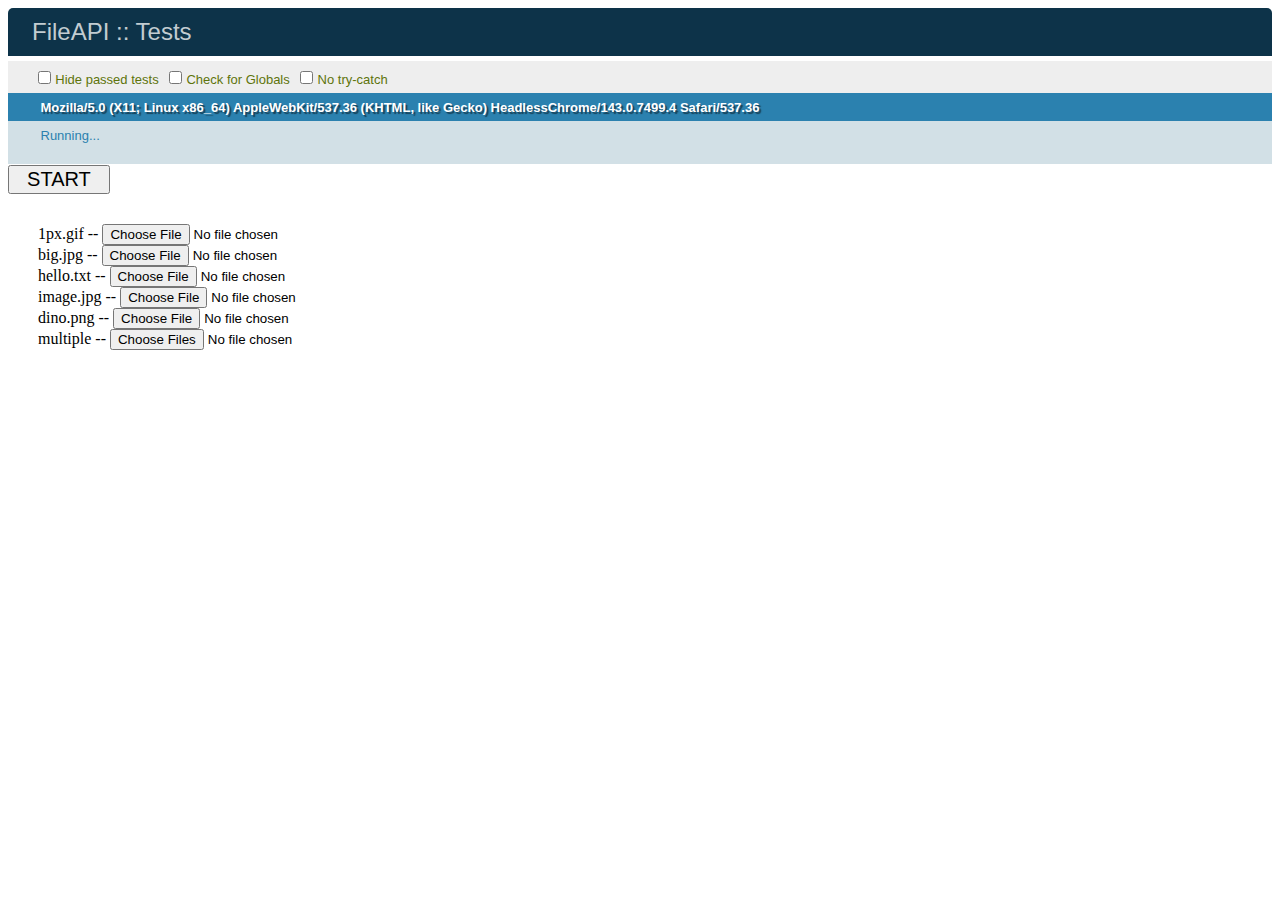
<file: js/FileAPI-master/tests/index.html>
<!DOCTYPE html>
<html xmlns="http://www.w3.org/1999/html">
<head>
	<meta http-equiv="X-UA-Compatible" content="IE=edge,chrome=1">
	<meta http-equiv="Content-Type" content="text/html; charset=utf-8">

	<title>FileAPI :: Tests</title>

	<script>
		var isPhantomJS = /phantomjs/i.test(navigator.userAgent);
		var FileAPI = {
			  html5: true
			, debug: !isPhantomJS
			, staticPath: '../dist/'
			, formData: !isPhantomJS
		};
	</script>

	<script src="../dist/FileAPI.js"></script>
	<script src="../plugins/FileAPI.id3.js"></script>
	<script src="../plugins/FileAPI.exif.js"></script>
	<script>document.addEventListener && document.write('<script src="../plugins/caman.full.min.js"><'+'/script>');</script>

	<link rel="stylesheet" href="./qunit/qunit.css"/>
</head>
</body>

	<div id="qunit"></div>

	<input id="startBtn" type="button" value="  START  " style="font-size: 20px;" />

	<div xid="qunit-fixture" style="margin: 30px;">
			<div id="web-cam" style="width: 320px; height: 240px; float: right;"></div>

		<form name="upload">
			<div class="js-fileapi-wrapper">1px.gif -- <input name="1px.gif" type="file" /></div>
            <div class="js-fileapi-wrapper">big.jpg -- <input name="big.jpg" type="file" /></div>
			<div class="js-fileapi-wrapper">hello.txt -- <input name="hello.txt" type="file" /></div>
			<div class="js-fileapi-wrapper">image.jpg -- <input name="image.jpg" type="file" /></div>
			<div class="js-fileapi-wrapper">dino.png -- <input name="dino.png" type="file" /></div>
			<div class="js-fileapi-wrapper">multiple -- <input name="multiple" multiple type="file" /></div>
		</form>
	</div>


	<script src="./qunit/qunit.js"></script>
	<script src="tests.js"></script>

</body>
</html>
</file>
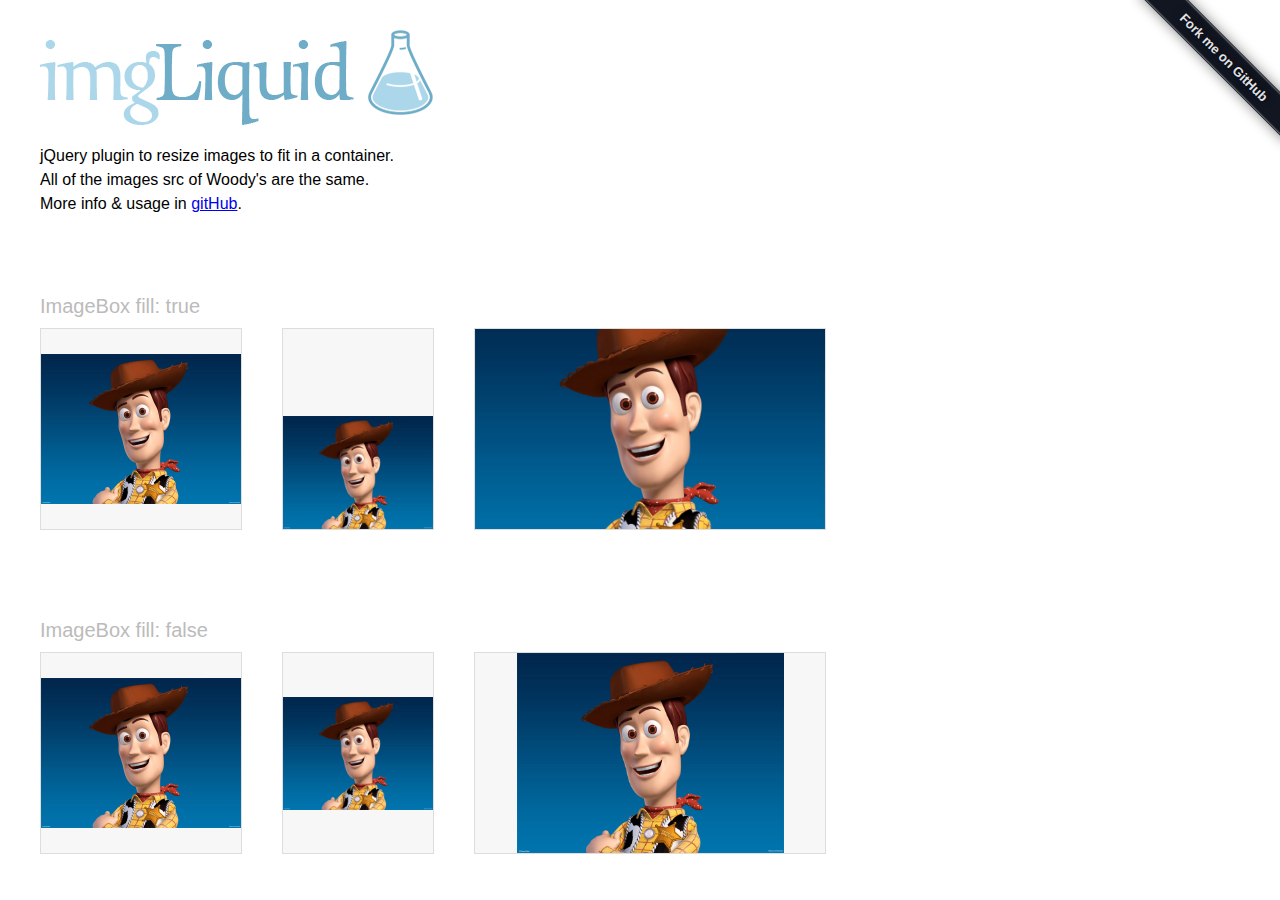
<file: imgLiquid-master/tests/imgLiquid.html>
<!DOCTYPE html>
<html lang="es">
<head>
	<meta charset="utf-8">
	<title>imgLiquid Jquery Plugin</title>

	<!-- RESET ______________________ -->
	<link   href="reset.css"	type="text/css" rel="stylesheet" />

	<!-- JQUERY ______________________ -->
	<!--[if lt IE 9]> <script src="//ajax.googleapis.com/ajax/libs/jquery/1.9.1/jquery.min.js" type="text/javascript"></script> <![endif]-->
	<!--[if gte IE 9]><!--> <script src="//ajax.googleapis.com/ajax/libs/jquery/2.0.0/jquery.min.js" type="text/javascript"></script> <!--<![endif]-->


	<!-- IMGLIQUID ______________________ -->
	<script src ="../js/imgLiquid.js" type="text/javascript"></script>


	<!-- EXAMPLE ______________________ -->
	<script type="text/javascript">
	$(document).ready(function () {
		$(".imgLiquidFill").imgLiquid({fill:true});
		$(".imgLiquidNoFill").imgLiquid({fill:false});
	});
	</script>


	<!-- EXAMPLE ______________________ -->
	<style type="text/css">
	/*github-ribbon*/
	.github-ribbon{background-color:#121621;top:3.2em;right:-3.7em;-webkit-transform:rotate(45deg);-moz-transform:rotate(45deg);-ms-transform:rotate(45deg);-o-transform:rotate(45deg);transform:rotate(45deg);-webkit-box-shadow:0 0 0 1px #1d212e inset,0 0 2px 1px #fff inset,0 0 1em #888;-moz-box-shadow:0 0 0 1px #1d212e inset,0 0 2px 1px #fff inset,0 0 1em #888;-ms-box-shadow:0 0 0 1px #1d212e inset,0 0 2px 1px #fff inset,0 0 1em #888;-o-box-shadow:0 0 0 1px #1d212e inset,0 0 2px 1px #fff inset,0 0 1em #888;box-shadow:0 0 0 1px #1d212e inset,0 0 2px 1px #fff inset,0 0 1em #888;color:rgba(255,255,255,0.90);display:block;padding:.6em 3.5em;position:absolute;font:bold .82em sans-serif;text-align:center;text-decoration:none;text-shadow:1px -1px 8px rgba(0,0,0,0.60);-webkit-user-select:none;-moz-user-select:none;-ms-user-select:none;-o-user-select:none;user-select:none}
	body {
		margin:0;
		padding:0;
		background-color:#fff;
		font-family: 'Open Sans', arial, sans-serif;
		font-weight:300;
		margin:30px;
	}
	.boxSep{
		background-color:#f7f7f7;
		border: 1px solid #ddd;
		margin:10px;
		float:left;
		margin-right:30px;
	}
	.LogSep{
		margin:10px;
	}
	h1{
		margin:10px;
		margin-bottom:60px;
		font-size:30px;
		font-family: 'Open Sans', arial, sans-serif!Important;
		font-weight:300;
		color:#888;
	}
	h2{
		margin:10px;
		margin-top:0;
		margin-bottom:2px;
		font-size:20px;
		font-family: 'Open Sans', arial, sans-serif!Important;
		font-weight:300;
		color:#bbb;
		margin-top:80px;
	}
	</style>
</head>


<body>

	<a href="https://github.com/karacas/imgLiquid" class="github-ribbon">Fork me on GitHub</a>
	<div class="LogSep" >
		<img src="logoimgliquid.png" alt="imgliquid"><br><br>
		<p style='line-height:24px'>jQuery plugin to resize images to fit in a container.
			<br>All of the images src of Woody's are the same.
			<br>More info & usage in <a href="https://github.com/karacas/imgLiquid" >gitHub</a>.
		</p>
	</div>

	<h2 style='clear:both'>ImageBox fill: true</h2>
	<div class="boxSep" >
		<div class="imgLiquidFill imgLiquid" style="width:200px; height:200px;" data-imgLiquid-fill="false" data-imgLiquid-verticalAlign="50%">
			<a href="woody.jpg"  target="_blank"  title="test">
				<img alt="TEST" src="woody.jpg?á()"/>
			</a>
		</div>
	</div>

	<div class="boxSep" >
		<div class="imgLiquidFill imgLiquid" style="width:150px; height:200px;" data-imgLiquid-verticalAlign="bottom"  data-imgLiquid-fill="false">
			<a href="woody.jpg" target="_blank"  title="test">
				<img alt="TEST" src="woody.jpg"/>
			</a>
		</div>
	</div>

	<div class="boxSep" >
		<div class="imgLiquidFill imgLiquid" style="width:350px; height:200px;">
			<a href="woody.jpg"  target="_blank" title="test">
				<img alt="TEST" src="woody.jpg"/>
			</a>
		</div>
	</div>


	<div style='clear:both'></div>
	<h2 style='clear:both'>ImageBox fill: false</h2>
	<div class="boxSep" >
		<div class="imgLiquidNoFill imgLiquid" style="width:200px; height:200px;" >
			<a href="woody.jpg"  target="_blank" title="test">
				<img alt="TEST" src="woody.jpg"/>
			</a>
		</div>
	</div>

	<div class="boxSep" >
		<div class="imgLiquidNoFill imgLiquid" style="width:150px; height:200px;">
			<a href="woody.jpg"  target="_blank" title="test">
				<img alt="TEST" src="woody.jpg"/>
			</a>
		</div>
	</div>

	<div class="boxSep" >
		<div class="imgLiquidNoFill imgLiquid" style="width:350px; height:200px;">
			<a href="woody.jpg" target="_blank"  title="test">
				<img alt="TEST" src="woody.jpg"/>
			</a>
		</div>
	</div>


</body>
</html>
</file>
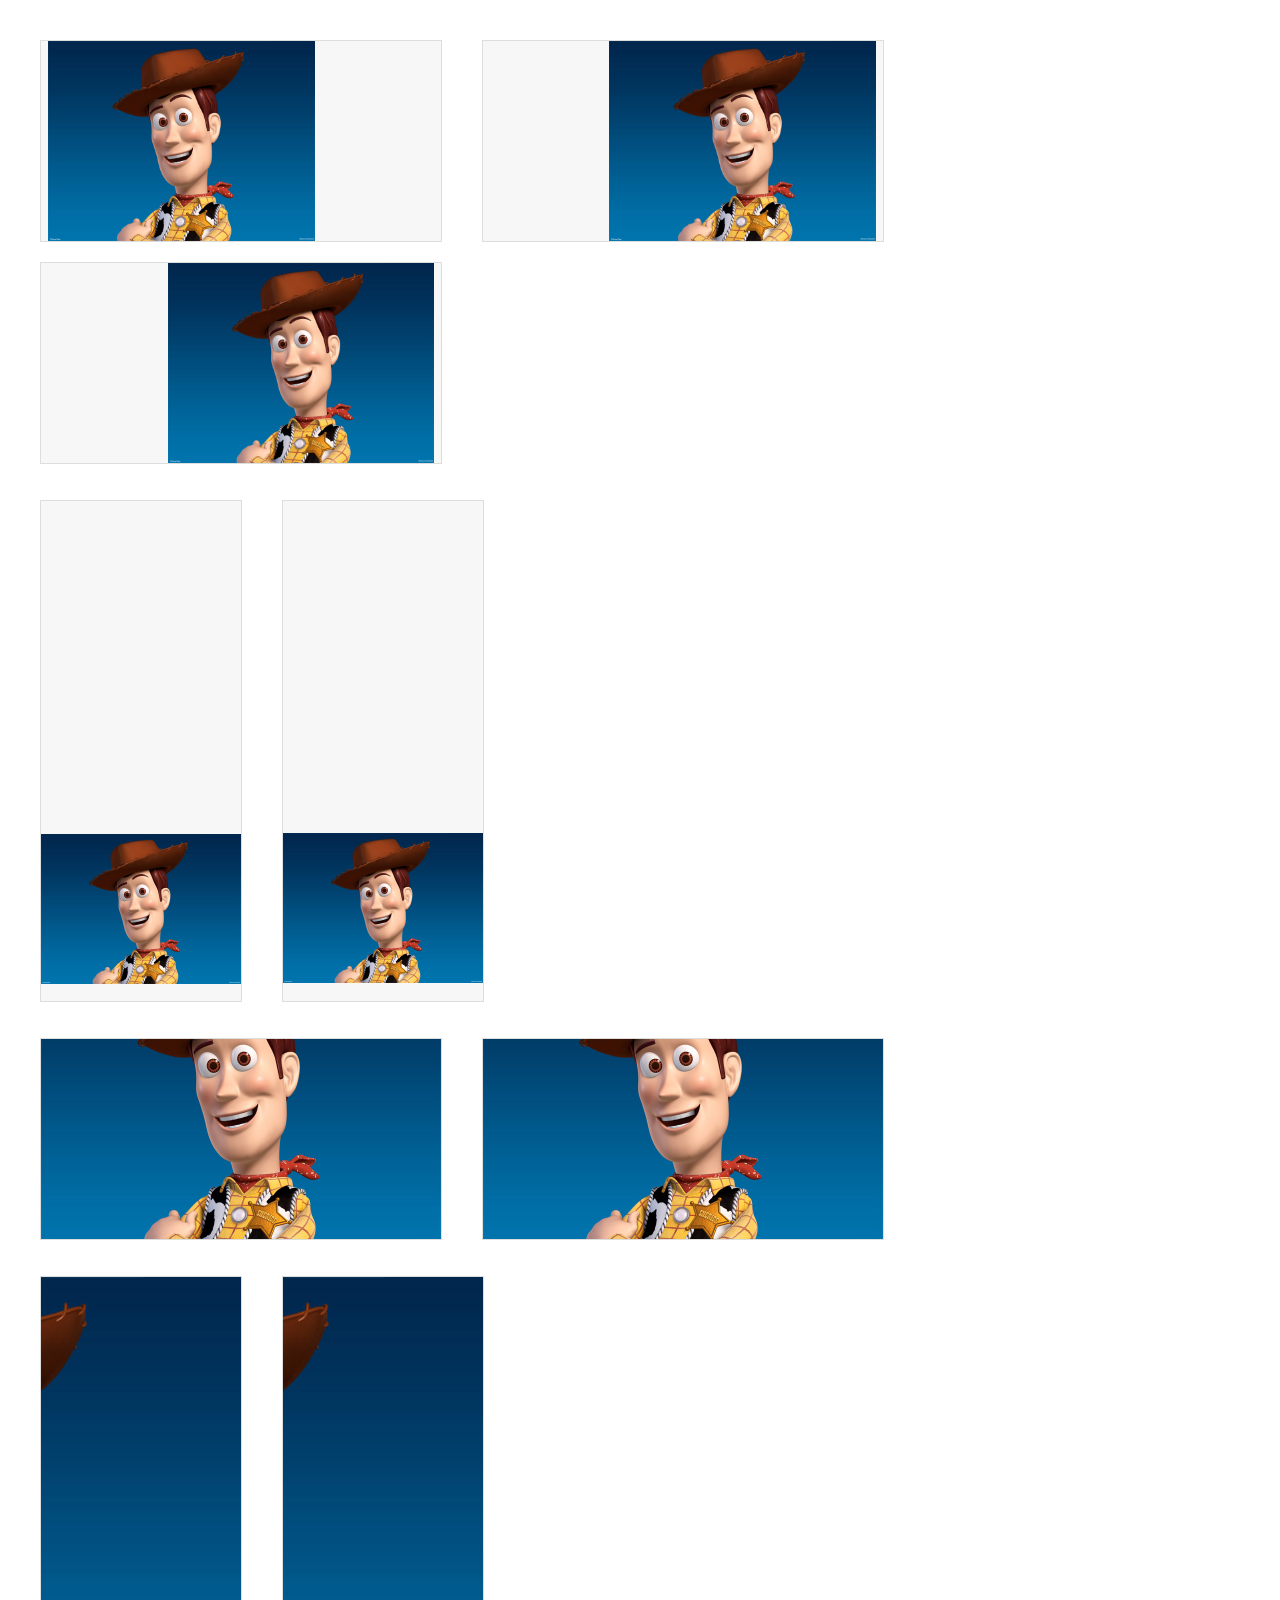
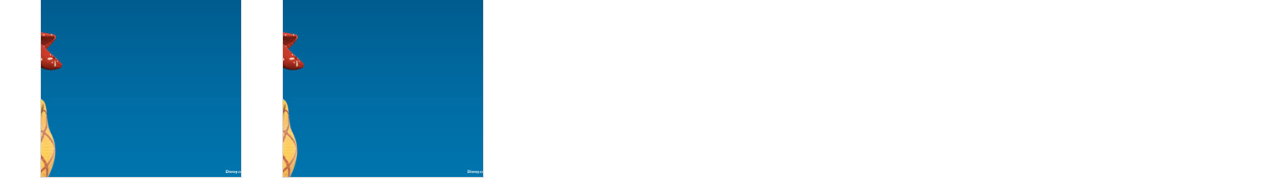
<file: imgLiquid-master/tests/imgLiquid_aligns.html>
<!DOCTYPE html>
<html lang="es">
<head>
	<meta charset="utf-8">
	<title>imgLiquid Jquery Plugin</title>

	<!-- RESET ______________________ -->
	<link   href="reset.css"	type="text/css" rel="stylesheet" />

	<!-- JQUERY ______________________ -->
	<!--[if lt IE 9]> <script src="//ajax.googleapis.com/ajax/libs/jquery/1.9.1/jquery.min.js" type="text/javascript"></script> <![endif]-->
	<!--[if gte IE 9]><!--> <script src="//ajax.googleapis.com/ajax/libs/jquery/2.0.0/jquery.min.js" type="text/javascript"></script> <!--<![endif]-->


	<!-- IMGLIQUID ______________________ -->
	<script src ="../js/imgLiquid.js" type="text/javascript"></script>


	<!-- EXAMPLE ______________________ -->
	<script type="text/javascript">
	$(document).ready(function () {
		$(".imgLiquid1").imgLiquid({fill:false, horizontalAlign:'5%', useBackgroundSize:false});
		$(".imgLiquid2").imgLiquid({fill:false, horizontalAlign:'5%', useBackgroundSize:true});

		$(".imgLiquid3").imgLiquid({fill:!false, horizontalAlign:'5%', useBackgroundSize:false});
		$(".imgLiquid4").imgLiquid({fill:!false, horizontalAlign:'5%', useBackgroundSize:true});
	});
	</script>


	<!-- CSS ______________________ -->
	<style type="text/css">

	body {
		margin:0;
		padding:0;
		background-color:#fff;
		font-family: 'Open Sans', arial, sans-serif;
		font-weight:300;
		margin:30px;
	}
	.boxSep{
		background-color:#f7f7f7;
		border: 1px solid #ddd;
		margin:10px;
		float:left;
		margin-right:30px;
	}
	.LogSep{
		margin:10px;
	}
	h1{
		margin:10px;
		margin-bottom:60px;
		font-size:30px;
		font-family: 'Open Sans', arial, sans-serif!Important;
		font-weight:300;
		color:#888;
	}
	h2{
		margin:10px;
		margin-top:0;
		margin-bottom:2px;
		font-size:20px;
		font-family: 'Open Sans', arial, sans-serif!Important;
		font-weight:300;
		color:#bbb;
		margin-top:80px;
	}
	</style>

</head>
<body>

	<div class="boxSep" >
		<div class="imgLiquid2 imgLiquid" style="width:400px; height:200px;">
			<a href="woody.jpg"  target="_blank"  title="test">
				<img alt="TEST" src="woody.jpg"/>
			</a>
		</div>
	</div>
	<div class="boxSep" >
		<div class="imgLiquid2 imgLiquid" data-imgLiquid-horizontalAlign="95%" style="width:400px; height:200px;">
			<a href="woody.jpg"  target="_blank"  title="test">
				<img alt="TEST" src="woody.jpg"/>
			</a>
		</div>
	</div>
	<div class="boxSep" >
		<div class="imgLiquid1 imgLiquid" data-imgLiquid-horizontalAlign="95%" style="width:400px; height:200px;">
			<a href="woody.jpg"  target="_blank"  title="test">
				<img alt="TEST" src="woody.jpg"/>
			</a>
		</div>
	</div>



	<div style="clear:both"></div>
	<br>



	<div class="boxSep" >
		<div class="imgLiquid2 imgLiquid" data-imgLiquid-verticalAlign="95%" style="width:200px; height:500px;">
			<a href="woody.jpg"  target="_blank"  title="test">
				<img alt="TEST" src="woody.jpg"/>
			</a>
		</div>
	</div>
	<div class="boxSep" >
		<div class="imgLiquid1 imgLiquid" data-imgLiquid-verticalAlign="95%" style="width:200px; height:500px;">
			<a href="woody.jpg"  target="_blank"  title="test">
				<img alt="TEST" src="woody.jpg"/>
			</a>
		</div>
	</div>



	<div style="clear:both"></div>
	<br>



	<div class="boxSep" >
		<div class="imgLiquid4 imgLiquid" data-imgLiquid-verticalAlign="95%" style="width:400px; height:200px;">
			<a href="woody.jpg"  target="_blank"  title="test">
				<img alt="TEST" src="woody.jpg"/>
			</a>
		</div>
	</div>
	<div class="boxSep" >
		<div class="imgLiquid3 imgLiquid" data-imgLiquid-verticalAlign="95%" style="width:400px; height:200px;">
			<a href="woody.jpg"  target="_blank"  title="test">
				<img alt="TEST" src="woody.jpg"/>
			</a>
		</div>
	</div>



	<div style="clear:both"></div>
	<br>



	<div class="boxSep" >
		<div class="imgLiquid4 imgLiquid" data-imgLiquid-horizontalAlign="95%" style="width:200px; height:500px;">
			<a href="woody.jpg"  target="_blank"  title="test">
				<img alt="TEST" src="woody.jpg"/>
			</a>
		</div>
	</div>
	<div class="boxSep" >
		<div class="imgLiquid3 imgLiquid" data-imgLiquid-horizontalAlign="95%" style="width:200px; height:500px;">
			<a href="woody.jpg"  target="_blank"  title="test">
				<img alt="TEST" src="woody.jpg"/>
			</a>
		</div>
	</div>


</body>
</html>
</file>
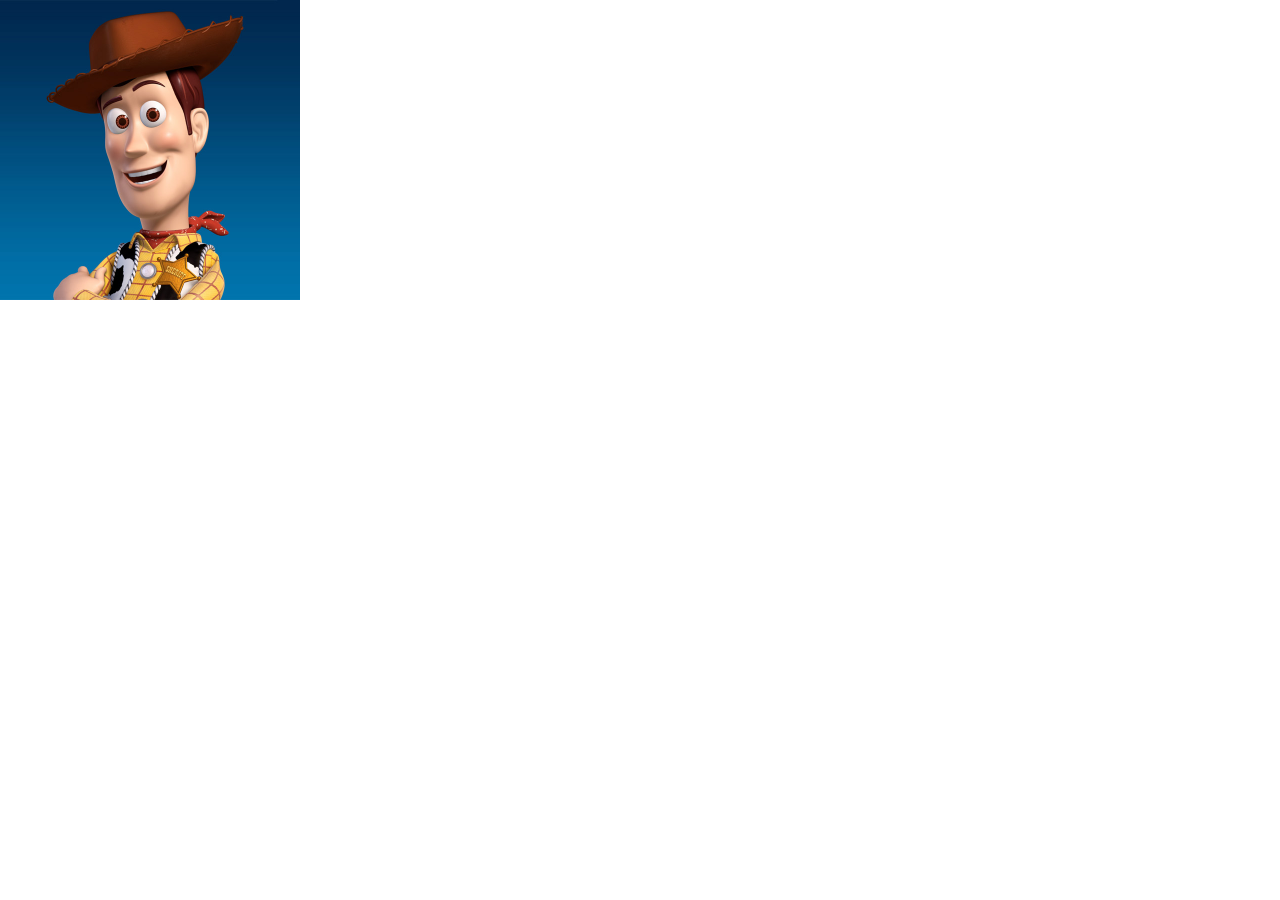
<file: imgLiquid-master/tests/imgLiquid_anim.html>
<!DOCTYPE html>
<html lang="es">
<head>
	<meta charset="utf-8">
	<title>imgLiquid Jquery Plugin</title>

	<!-- RESET ______________________ -->
	<link   href="reset.css"	type="text/css" rel="stylesheet" />

	<!-- JQUERY ______________________ -->
	<!--[if lt IE 9]> <script src="//ajax.googleapis.com/ajax/libs/jquery/1.9.1/jquery.min.js" type="text/javascript"></script> <![endif]-->
	<!--[if gte IE 9]><!--> <script src="//ajax.googleapis.com/ajax/libs/jquery/2.0.0/jquery.min.js" type="text/javascript"></script> <!--<![endif]-->


	<!-- IMGLIQUID ______________________ -->
	<script src ="../js/imgLiquid.js" type="text/javascript"></script>


	<!-- EXAMPLE ______________________ -->
	<script type="text/javascript">
	$(document).ready(function () {
		$(".imgLiquidFill").imgLiquid({fill:true});
	});
	</script>

	<style type="text/css" media="screen">
	.imgLiquidanim{
		opacity: 0;
		transition: opacity  0.5s ease-out;
		transition-delay: 0.5s;
	}
	.imgLiquidanim.imgLiquid_ready{
		opacity: 1;
	}
	</style>
</head>


<body>
	<div class="boxSep" >
		<div class="imgLiquidFill imgLiquid imgLiquidanim" style="width:300px; height:300px; background-color:#000" >
			<img alt="TEST" src="woody.jpg"/>
		</div>
	</div>
</body>
</html>
</file>
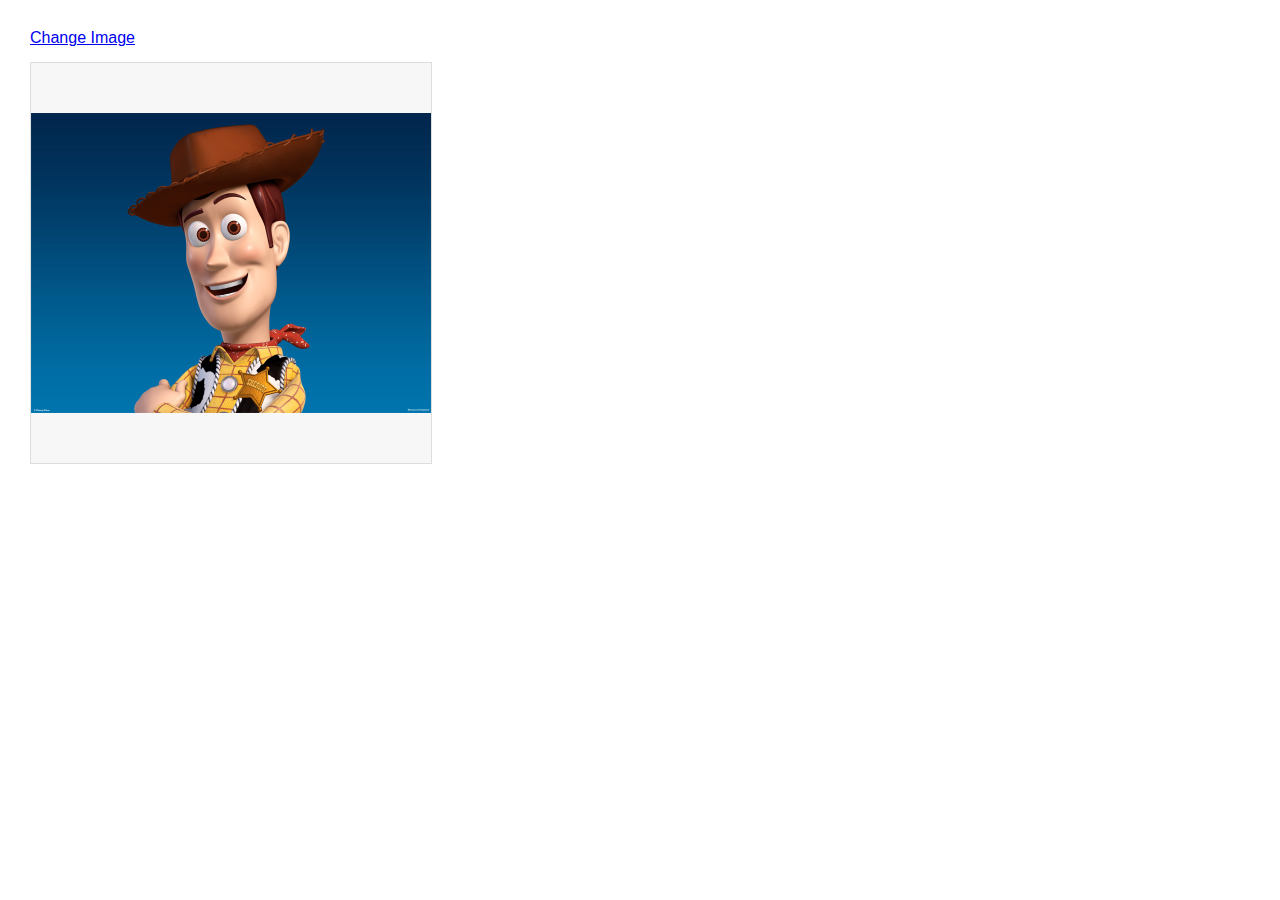
<file: imgLiquid-master/tests/imgLiquid_changeImg.html>
<!DOCTYPE html>
<html lang="es">
<head>
	<meta charset="utf-8">
	<title>imgLiquid Jquery Plugin</title>

	<!-- RESET ______________________ -->
	<link   href="reset.css"	type="text/css" rel="stylesheet" />

	<!-- JQUERY ______________________ -->
	<!--[if lt IE 9]> <script src="//ajax.googleapis.com/ajax/libs/jquery/1.9.1/jquery.min.js" type="text/javascript"></script> <![endif]-->
	<!--[if gte IE 9]><!--> <script src="//ajax.googleapis.com/ajax/libs/jquery/2.0.0/jquery.min.js" type="text/javascript"></script> <!--<![endif]-->


	<!-- IMGLIQUID ______________________ -->
	<script src ="../js/imgLiquid.js" type="text/javascript"></script>


	<!-- EXAMPLE ______________________ -->
	<script type="text/javascript">
	$(document).ready(function () {
		$(".imgLiquidFill").imgLiquid({fill:false, horizontalAlign:'right', useBackgroundSize: false});
		$('.recall').click(function(){
			$('.miImg').attr('src', 'logoimgliquid.png')
			$(".imgLiquidFill").imgLiquid();
		})
	});
	</script>


	<!-- CSS ______________________ -->
	<style type="text/css">


	body {
		margin:0;
		padding:0;
		background-color:#fff;
		font-family: 'Open Sans', arial, sans-serif;
		font-weight:300;
		margin:30px;
		width: 100%;
	}
	.boxSep{
		background-color:#f7f7f7;
		border: 1px solid #ddd;
		margin:10px;
		float:left;
		margin-right:30px;
	}
	.boxSep2{
		background-color:#f7f7f7;
		border: 1px solid #ddd;
	}
	.LogSep{
		margin:10px;
	}
	h1{
		margin:10px;
		margin-bottom:60px;
		font-size:30px;
		font-family: 'Open Sans', arial, sans-serif!Important;
		font-weight:300;
		color:#888;
	}
	h2{
		margin:10px;
		margin-top:0;
		margin-bottom:2px;
		font-size:20px;
		font-family: 'Open Sans', arial, sans-serif!Important;
		font-weight:300;
		color:#bbb;
		margin-top:80px;
	}
	</style>

</head>



<body>
	<a href="#" class='recall' title="">Change Image</a>
	<br>
	<div style='clear:both'></div>
	<br>
	<div class="" >
		<div class="imgLiquidFill imgLiquid boxSep2" style="width:400px; height:400px;">
			<a href="woody.jpg" target="_blank" title="test">
				<img class="miImg" alt="TEST" src="woody.jpg"/>
			</a>
		</div>
	</div>
</body>

</html>
</file>
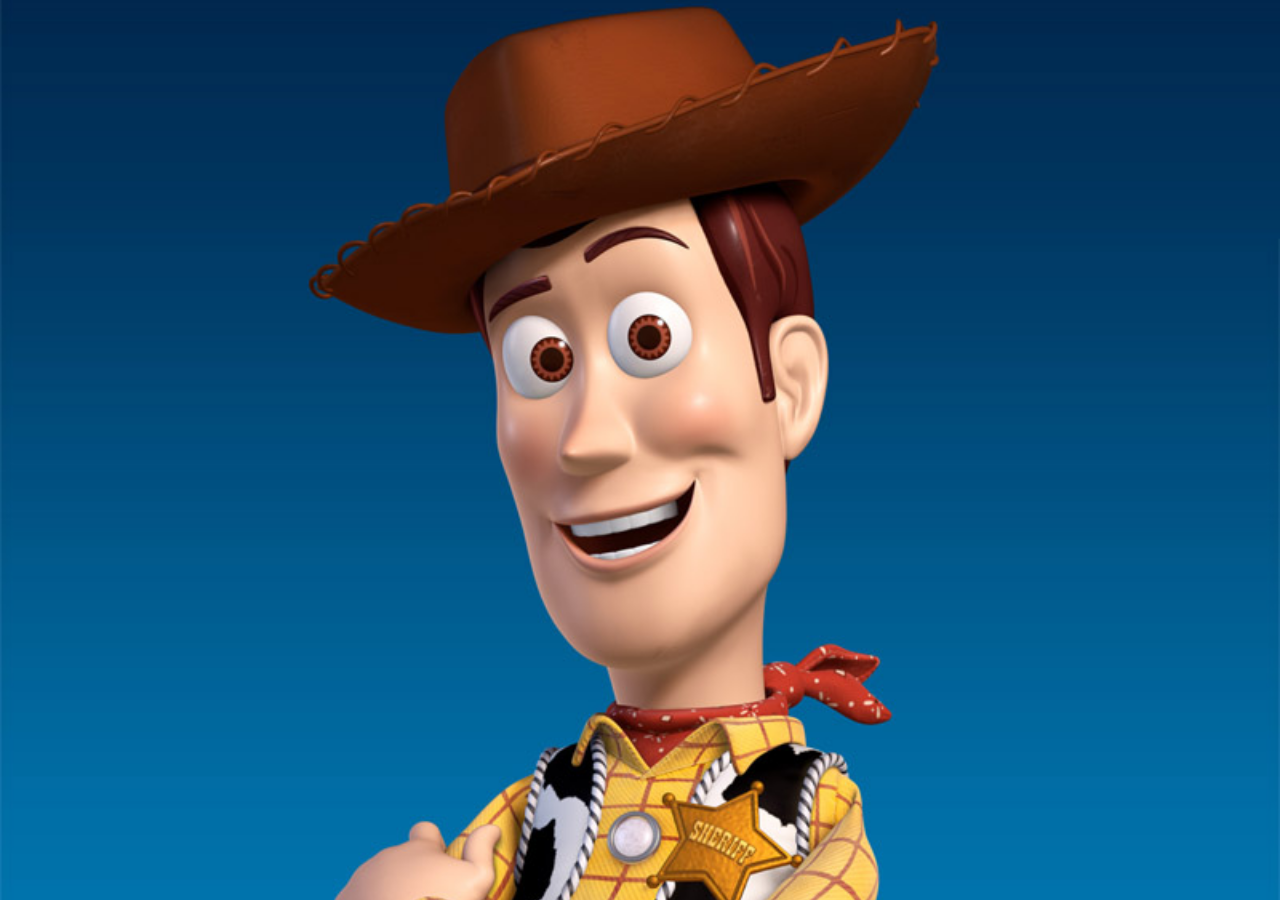
<file: imgLiquid-master/tests/imgLiquid_full.html>
<!DOCTYPE html>
<html lang="es">
<head>
	<meta charset="utf-8">
	<title>imgLiquid Jquery Plugin</title>

	<!-- RESET ______________________ -->
	<link   href="reset.css"	type="text/css" rel="stylesheet" />

	<!-- JQUERY ______________________ -->
	<!--[if lt IE 9]> <script src="//ajax.googleapis.com/ajax/libs/jquery/1.9.1/jquery.min.js" type="text/javascript"></script> <![endif]-->
	<!--[if gte IE 9]><!--> <script src="//ajax.googleapis.com/ajax/libs/jquery/2.0.0/jquery.min.js" type="text/javascript"></script> <!--<![endif]-->


	<!-- IMGLIQUID ______________________ -->
	<script src ="../js/imgLiquid.js" type="text/javascript"></script>


	<!-- EXAMPLE ______________________ -->
	<script type="text/javascript">
	$(document).ready(function () {
		$(".imgLiquidFill").imgLiquid({fill:true});
	});
	</script>


	<!-- EXAMPLE ______________________ -->
	<style type="text/css">
	body, html {
		margin:0;
		padding:0;
		width:100%;
		height:100%;
	}
	.full{
		width:100%;
		height:100%;
		background-color: #000;
		display: block;
		position: absolute;
		top: 0;
		bottom: 0;
	}
	</style>
</head>



<body>
	<div class="boxSep" >
		<div class="imgLiquidFill imgLiquid full" >
			<img alt="TEST" src="woody.jpg"/>
		</div>
	</div>
</body>
</html>
</file>
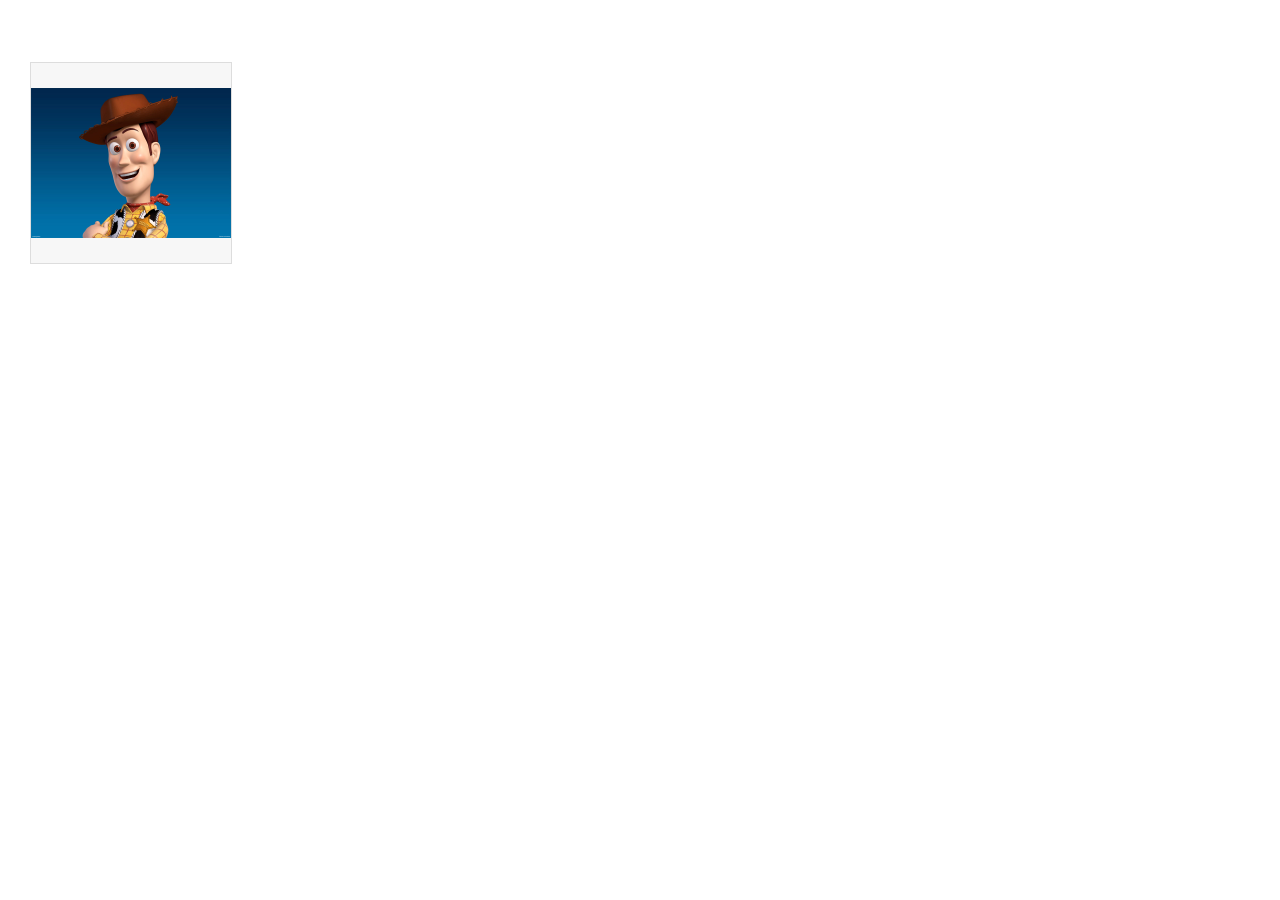
<file: imgLiquid-master/tests/imgLiquid_importants.html>
<!-- [WIP!!!!!!!!!!!!!!!!!!!!!!!!!!!!!!!!!!!!!!!!!!!!!!!!!!!!!!!] -->

<!DOCTYPE html>
<html lang="es">
<head>
	<meta charset="utf-8">
	<title>imgLiquid Jquery Plugin</title>

	<!-- RESET ______________________ -->
	<link   href="reset.css"	type="text/css" rel="stylesheet" />

	<!-- JQUERY ______________________ -->
	<!--[if lt IE 9]> <script src="//ajax.googleapis.com/ajax/libs/jquery/1.9.1/jquery.min.js" type="text/javascript"></script> <![endif]-->
	<!--[if gte IE 9]><!--> <script src="//ajax.googleapis.com/ajax/libs/jquery/2.0.0/jquery.min.js" type="text/javascript"></script> <!--<![endif]-->


	<!-- IMGLIQUID ______________________ -->
	<script src ="../js/imgLiquid.js" type="text/javascript"></script>


	<!-- EXAMPLE ______________________ -->
	<script type="text/javascript">
	$(document).ready(function () {
		$(".imgLiquidFill").imgLiquid({fill:false, horizontalAlign:'right', useBackgroundSize: false});
	});
	</script>


	<!-- EXAMPLE ______________________ -->
	<style type="text/css">
	body {
		margin:0;
		padding:0;
		background-color:#fff;
		font-family: 'Open Sans', arial, sans-serif;
		font-weight:300;
		margin:30px;
		width: 100%;
	}
	.boxSep{
		background-color:#f7f7f7;
		border: 1px solid #ddd;
		margin:10px;
		float:left;
		margin-right:30px;
	}
	.boxSep2{
		background-color:#f7f7f7;
		border: 1px solid #ddd;
	}
	.LogSep{
		margin:10px;
	}
	h1{
		margin:10px;
		margin-bottom:60px;
		font-size:30px;
		font-family: 'Open Sans', arial, sans-serif!Important;
		font-weight:300;
		color:#888;
	}
	h2{
		margin:10px;
		margin-top:0;
		margin-bottom:2px;
		font-size:20px;
		font-family: 'Open Sans', arial, sans-serif!Important;
		font-weight:300;
		color:#bbb;
		margin-top:80px;
	}
	.imgLiquid_ img{
		/* TODO: RESET */
		width: 100px !important;
	}
	</style>
</head>


<body>
	<br>
	<div style='clear:both'></div>
	<br>

	<div>
		<div class="imgLiquidFill imgLiquid boxSep2" style="width:200px; height:200px;">
			<a href="woody.jpg" target="_blank" title="test">
				<img class="miImg" alt="TEST" src="woody.jpg"/>
			</a>
		</div>
	</div>

</body>
</html>
</file>
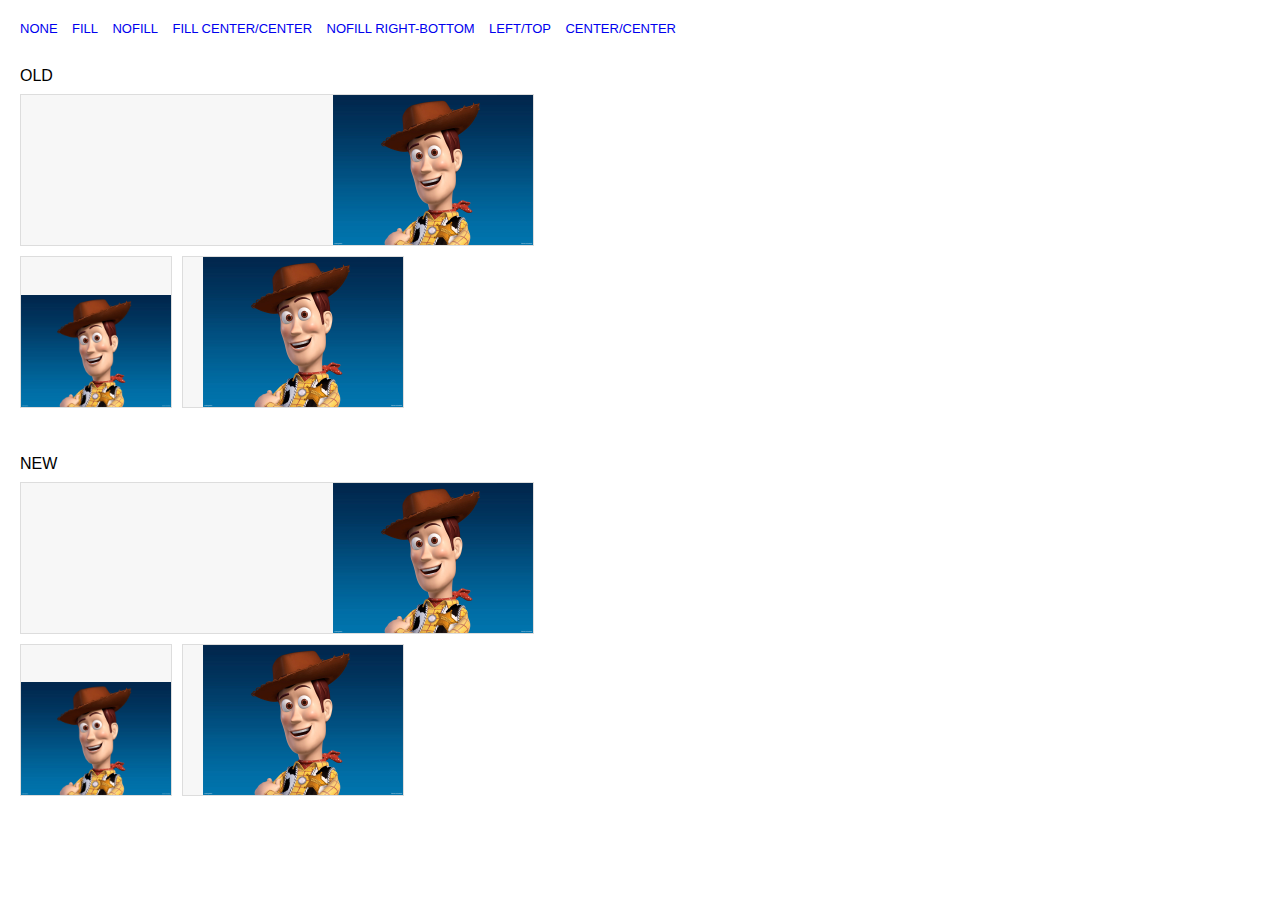
<file: imgLiquid-master/tests/imgLiquid_Recall.html>
<!DOCTYPE html>
<html lang="es">
<head>
	<meta charset="utf-8">
	<title>imgLiquid Jquery Plugin</title>

	<!-- RESET ______________________ -->
	<link   href="reset.css"	type="text/css" rel="stylesheet" />

	<!-- JQUERY ______________________ -->
	<!--[if lt IE 9]> <script src="//ajax.googleapis.com/ajax/libs/jquery/1.9.1/jquery.min.js" type="text/javascript"></script> <![endif]-->
	<!--[if gte IE 9]><!--> <script src="//ajax.googleapis.com/ajax/libs/jquery/2.0.0/jquery.min.js" type="text/javascript"></script> <!--<![endif]-->


	<!-- IMGLIQUID ______________________ -->
	<script src ="../js/imgLiquid.js" type="text/javascript"></script>


	<!-- EXAMPLE ______________________ -->
	<script type="text/javascript">
	$(document).ready(function () {

		$(".imgLiquidOld").imgLiquid({fill:false, horizontalAlign:'right', useBackgroundSize: !true, onItemError:function(i){console.log('Error__' + i)}});
		$(".imgLiquidNoNew").imgLiquid({fill:false, horizontalAlign:'right', useBackgroundSize: true, onItemError:function(i){console.log('Error__' + i)}});


		$('.recall').click(function(){
			$(".imgLiquidOld, .imgLiquidNoNew").imgLiquid({fill:false, horizontalAlign:'right', verticalAlign: 'bottom'});
			return false;
		});

		$('.recall2').click(function(){
			$(".imgLiquidOld, .imgLiquidNoNew").imgLiquid({fill:true});
			return false;
		});

		$('.recall3').click(function(){
			$(".imgLiquidOld, .imgLiquidNoNew").imgLiquid();
			return false;
		});

		$('.recall4').click(function(){
			$(".imgLiquidOld, .imgLiquidNoNew").imgLiquid({fill:true, horizontalAlign:'center', verticalAlign:'center'});
			return false;
		});

		$('.recall5').click(function(){
			$(".imgLiquidOld, .imgLiquidNoNew").imgLiquid({fill:!true});
			return false;
		});

		$('.recall6').click(function(){
			$(".imgLiquidOld, .imgLiquidNoNew").imgLiquid({horizontalAlign:'left', verticalAlign:'top'});
			return false;
		});

		$('.recall7').click(function(){
			$(".imgLiquidOld, .imgLiquidNoNew").imgLiquid({horizontalAlign:'center', verticalAlign:'center'});
			return false;
		});


	});
</script>


<!-- CSS ______________________ -->
<style type="text/css">
body {
	margin:0;
	padding:0;
	background-color:#fff;
	font-family: 'Open Sans', arial, sans-serif;
	font-weight:300;
	margin:20px;
	width: 100%;
}
.boxSep{
	background-color:#f7f7f7;
	border: 1px solid #ddd;
	float:left;
	margin-right:10px;
	margin-top: 10px;
}
.boxSep2{
	background-color:#f7f7f7;
	border: 1px solid #ddd;
	width: 40%;
	margin-right:10px;
	margin-top: 10px;
}
.recalls a{
	margin-right: 10px;
	font-size: 13px;
	text-decoration: none;
	text-transform: uppercase;
}
.recalls a:hover{
	text-decoration: underline;
}
</style>

</head>
<body>

	<div class="recalls">
		<a href="#" class='recall3' title="">None</a>
		<a href="#" class='recall2' title="">Fill</a>
		<a href="#" class='recall5' title="">NoFill</a>
		<a href="#" class='recall4' title="">Fill center/center</a>
		<a href="#" class='recall'  title="">NoFill right-bottom</a>
		<a href="#" class='recall6' title="">left/top</a>
		<a href="#" class='recall7' title="">center/center</a>
	</div>

	<br><br>

	OLD
	<div class="boxSep2" >
		<div class="imgLiquidOld imgLiquid" style="width:100%; height:150px;">
			<a href="woody.jpg" target="_blank" title="test">
				<img alt="TEST" src="woody.jpg"/>
			</a>
		</div>
	</div>
	<div style='clear:both'></div>

	<div class="boxSep" >
		<div class="imgLiquidOld imgLiquid" style="width:150px; height:150px;" data-imgLiquid-verticalAlign="bottom" data-imgLiquid-horizontalAlign="left">
			<a href="woody.jpg" target="_blank" title="test">
				<img alt="TEST" src="woody.jpg"/>
			</a>
		</div>
	</div>
	<div class="boxSep" >
		<div class="imgLiquidOld imgLiquid" style="width:220px; height:150px;">
			<a href="woody.jpg" target="_blank" title="test">
				<img alt="TEST" src="woody.jpg"/>
			</a>
		</div>
	</div>


	<div style='clear:both'></div>
	<br><br><br>

	NEW
	<div class="boxSep2" >
		<div class="imgLiquidNoNew imgLiquid" style="width:100%; height:150px;">
			<a href="woody.jpg" target="_blank" title="test">
				<img alt="TEST" src="woody.jpg"/>
			</a>
		</div>
	</div>
	<div style='clear:both'></div>

	<div class="boxSep" >
		<div class="imgLiquidNoNew imgLiquid" style="width:150px; height:150px;" data-imgLiquid-verticalAlign="bottom" data-imgLiquid-horizontalAlign="left">
			<a href="woody.jpg" target="_blank" title="test">
				<img alt="TEST" src="woody.jpg"/>
			</a>
		</div>
	</div>
	<div class="boxSep" >
		<div class="imgLiquidNoNew imgLiquid" style="width:220px; height:150px;">
			<a href="woody.jpg" target="_blank" title="test">
				<img alt="TEST" src="woody.jpg"/>
			</a>
		</div>
	</div>


</body>
</html>
</file>
<file: css/styles.css>
/* From: http://www.assemblesoft.com/examples/form/simpleform.html */
* {margin:0; padding:0;}

html {
	font: 90%/1.3 arial,sans-serif;
	padding:1em;
	background:#B9C2CC;
}
form {
	background:#fff;
	padding:1em;
	border:1px solid #eee;
}

fieldset div {
	margin:0.3em 0;
	clear:both;
}

form {
	margin:1em;
	width:15em;
}

label {
	float:none;
	width:12em;
	display:block;
	clear:both;
}

legend {
	color:#0b77b7;
	font-size:1.4em;
}
legend span {
	width:10em;
	text-align:right;
}
input {
	padding:0.15em;
	width:10em;
	border:1px solid #ddd;
	background:#fafafa;
	font:bold 1em arial, sans-serif;
	display:block;
	float:left;
}
input:hover, input:focus {
	border-color:#c5c5c5;
	background:#f6f6f6;
} 
fieldset {
	border:1px solid #ddd;
	padding:0 0.5em 0.5em;
}
.date input {
	background-image:url(../gfx/calendar-small.gif);
	background-repeat:no-repeat;
	background-position:100% 50%;
}

.date fieldset label {
	float:none;
	display:block;
	text-align:left;
	width:auto;
}
.date fieldset div {
	float:left;
	clear:none;
	margin-right:0.2em;
}
.radio, .date {
	position:relative;
}
.radio fieldset, .date fieldset {
	border:none;
	width:auto;
	padding:1px 0 0 11em;
}
.radio legend, .date legend {
	font-size:1em;
	color:#000;
}
.radio legend span, .date legend span {
	position:absolute;
	left:0;
	top:0.3em;
	width:10em;
	display:block;
}
.radio label, .radio input {
	vertical-align:middle;
	display:inline;
	float:none;
	width:auto;
	background:none;
	border:none;
}
.radio div {
	float:left;
	white-space:nowrap;
	clear:none;
}

.email {
	width:14em;
}

input.default {
	color:#bbb;
}

#submit {
	margin:1em;
	width:69px;
	height:26px;
	overflow:hidden;
	border:0;
	display:block;
	cursor:pointer !important;
}
#submit:hover {
	background-position:0 -26px;
}

.error {
	color: #FF1400;
}
/*
:invalid {
	color:red;
}
*/
/*
input[type=checkbox], input[type=radio] { visibility: hidden; width:0; height:0; padding:0; margin:0; }
input[type=checkbox] + label, input[type=radio] + label { padding-left:18px; }
input[type=checkbox] + label{ background: url(../gfx/check_radio.png) 0 0 no-repeat; }
input[type=checkbox]:focus + label{ background-position: 0 -16px; }
input[type=checkbox] + label:hover{ background-position: 0 -32px; } 
input[type=checkbox]:checked + label{ background-position: 0 -48px; }

input[type=radio] + label{ background: url(../gfx/check_radio.png) 0 -64px no-repeat; }
input[type=radio]:focus + label{ background-position: 0 -80px; }
input[type=radio] + label:hover{ background-position: 0 -96px; } 
input[type=radio]:checked + label{ background-position: 0 -112px; }
*/

canvas {
    border: 1px solid gray;
}

		body {
			font-size: 15px;
			font-family: "Helvetica Neue";
		}

		@keyframes color {
			from { color: #000; }
			to { color: #f60; }
		}

		@-moz-keyframes color {
			from { color: #000; }
			to { color: #f60; }
		}

		@-webkit-keyframes color {
			from { color: #000; }
			to { color: #f60; }
		}

		.anim {
			-webkit-animation: color 1s infinite;
			-moz-animation: color 1s infinite;
			animation: color 1s infinite;
		}

		
		h4 {
			margin-bottom: 0;
		}

		.btn {
			*zoom: 1;
			*display: inline;
			display: inline-block;
		}

		.col {
			float: left;
			margin-left: 10px;
		}
</file>
<file: js/FileAPI-master/tests/qunit/qunit.css>
/**
 * QUnit v1.11.0 - A JavaScript Unit Testing Framework
 *
 * http://qunitjs.com
 *
 * Copyright 2012 jQuery Foundation and other contributors
 * Released under the MIT license.
 * http://jquery.org/license
 */

/** Font Family and Sizes */

#qunit-tests, #qunit-header, #qunit-banner, #qunit-testrunner-toolbar, #qunit-userAgent, #qunit-testresult {
	font-family: "Helvetica Neue Light", "HelveticaNeue-Light", "Helvetica Neue", Calibri, Helvetica, Arial, sans-serif;
}

#qunit-testrunner-toolbar, #qunit-userAgent, #qunit-testresult, #qunit-tests li { font-size: small; }
#qunit-tests { font-size: smaller; }


/** Resets */

#qunit-tests, #qunit-header, #qunit-banner, #qunit-userAgent, #qunit-testresult, #qunit-modulefilter {
	margin: 0;
	padding: 0;
}


/** Header */

#qunit-header {
	padding: 0.5em 0 0.5em 1em;

	color: #8699a4;
	background-color: #0d3349;

	font-size: 1.5em;
	line-height: 1em;
	font-weight: normal;

	border-radius: 5px 5px 0 0;
	-moz-border-radius: 5px 5px 0 0;
	-webkit-border-top-right-radius: 5px;
	-webkit-border-top-left-radius: 5px;
}

#qunit-header a {
	text-decoration: none;
	color: #c2ccd1;
}

#qunit-header a:hover,
#qunit-header a:focus {
	color: #fff;
}

#qunit-testrunner-toolbar label {
	display: inline-block;
	padding: 0 .5em 0 .1em;
}

#qunit-banner {
	height: 5px;
}

#qunit-testrunner-toolbar {
	padding: 0.5em 0 0.5em 2em;
	color: #5E740B;
	background-color: #eee;
	overflow: hidden;
}

#qunit-userAgent {
	padding: 0.5em 0 0.5em 2.5em;
	background-color: #2b81af;
	color: #fff;
	text-shadow: rgba(0, 0, 0, 0.5) 2px 2px 1px;
}

#qunit-modulefilter-container {
	float: right;
}

/** Tests: Pass/Fail */

#qunit-tests {
	list-style-position: inside;
}

#qunit-tests li {
	padding: 0.4em 0.5em 0.4em 2.5em;
	border-bottom: 1px solid #fff;
	list-style-position: inside;
}

#qunit-tests.hidepass li.pass, #qunit-tests.hidepass li.running  {
	display: none;
}

#qunit-tests li strong {
	cursor: pointer;
}

#qunit-tests li a {
	padding: 0.5em;
	color: #c2ccd1;
	text-decoration: none;
}
#qunit-tests li a:hover,
#qunit-tests li a:focus {
	color: #000;
}

#qunit-tests li .runtime {
	float: right;
	font-size: smaller;
}

.qunit-assert-list {
	margin-top: 0.5em;
	padding: 0.5em;

	background-color: #fff;

	border-radius: 5px;
	-moz-border-radius: 5px;
	-webkit-border-radius: 5px;
}

.qunit-collapsed {
	display: none;
}

#qunit-tests table {
	border-collapse: collapse;
	margin-top: .2em;
}

#qunit-tests th {
	text-align: right;
	vertical-align: top;
	padding: 0 .5em 0 0;
}

#qunit-tests td {
	vertical-align: top;
}

#qunit-tests pre {
	margin: 0;
	white-space: pre-wrap;
	word-wrap: break-word;
}

#qunit-tests del {
	background-color: #e0f2be;
	color: #374e0c;
	text-decoration: none;
}

#qunit-tests ins {
	background-color: #ffcaca;
	color: #500;
	text-decoration: none;
}

/*** Test Counts */

#qunit-tests b.counts                       { color: black; }
#qunit-tests b.passed                       { color: #5E740B; }
#qunit-tests b.failed                       { color: #710909; }

#qunit-tests li li {
	padding: 5px;
	background-color: #fff;
	border-bottom: none;
	list-style-position: inside;
}

/*** Passing Styles */

#qunit-tests li li.pass {
	color: #3c510c;
	background-color: #fff;
	border-left: 10px solid #C6E746;
}

#qunit-tests .pass                          { color: #528CE0; background-color: #D2E0E6; }
#qunit-tests .pass .test-name               { color: #366097; }

#qunit-tests .pass .test-actual,
#qunit-tests .pass .test-expected           { color: #999999; }

#qunit-banner.qunit-pass                    { background-color: #C6E746; }

/*** Failing Styles */

#qunit-tests li li.fail {
	color: #710909;
	background-color: #fff;
	border-left: 10px solid #EE5757;
	white-space: pre;
}

#qunit-tests > li:last-child {
	border-radius: 0 0 5px 5px;
	-moz-border-radius: 0 0 5px 5px;
	-webkit-border-bottom-right-radius: 5px;
	-webkit-border-bottom-left-radius: 5px;
}

#qunit-tests .fail                          { color: #000000; background-color: #EE5757; }
#qunit-tests .fail .test-name,
#qunit-tests .fail .module-name             { color: #000000; }

#qunit-tests .fail .test-actual             { color: #EE5757; }
#qunit-tests .fail .test-expected           { color: green;   }

#qunit-banner.qunit-fail                    { background-color: #EE5757; }


/** Result */

#qunit-testresult {
	padding: 0.5em 0.5em 0.5em 2.5em;

	color: #2b81af;
	background-color: #D2E0E6;

	border-bottom: 1px solid white;
}
#qunit-testresult .module-name {
	font-weight: bold;
}

/** Fixture */

#qunit-fixture {
	position: absolute;
	top: -10000px;
	left: -10000px;
	width: 1000px;
	height: 1000px;
}
</file>
